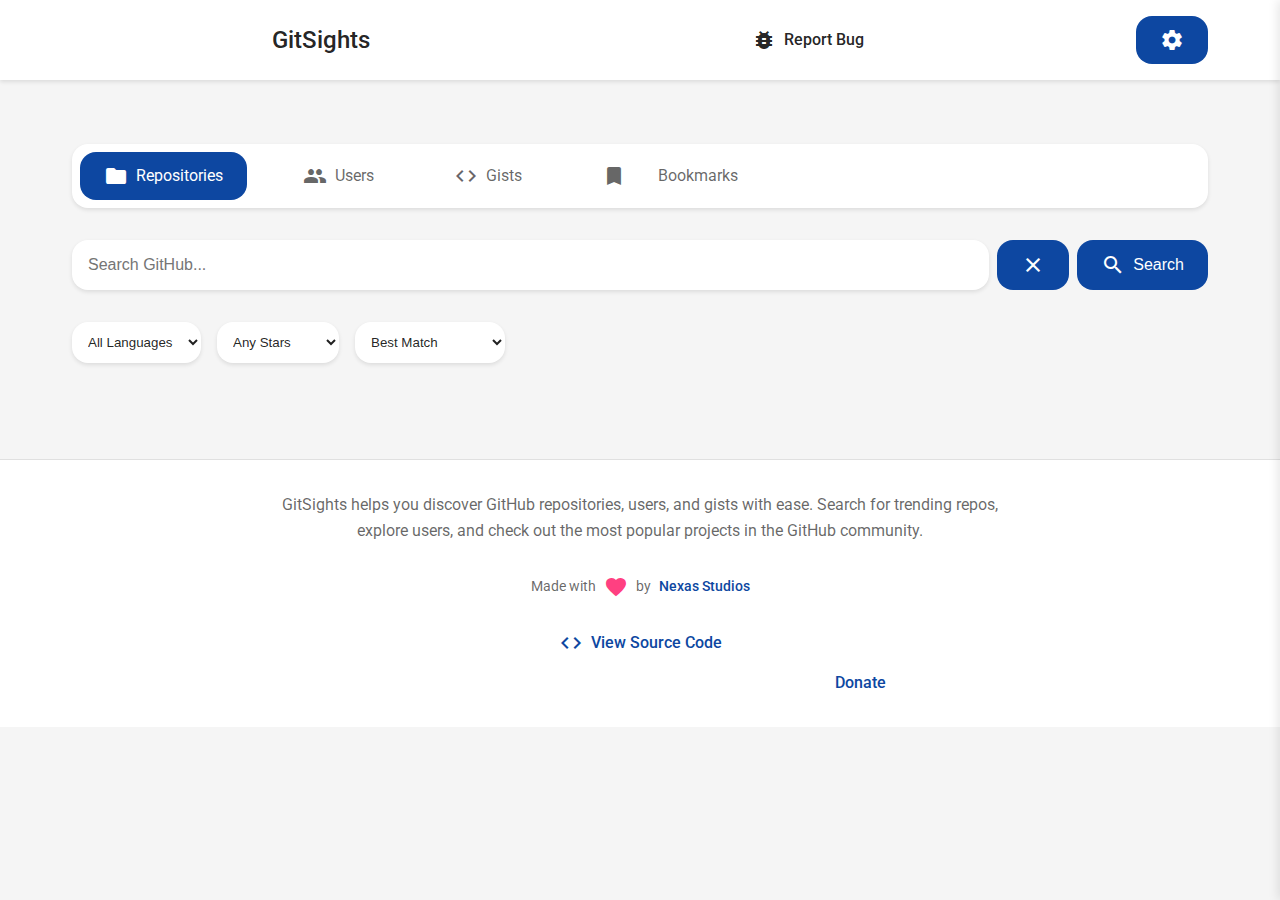
<file: index.html>
<html><head><base href="/">
<title>GitSights - GitHub Explorer</title>
<link rel="preload" href="https://fonts.googleapis.com/css2?family=Roboto:wght@300;400;500;700&display=swap" as="style">
<link rel="preload" href="https://fonts.googleapis.com/icon?family=Material+Icons" as="style">
<meta charset="UTF-8">
<meta name="viewport" content="width=device-width, initial-scale=1.0">
<meta name="description" content="GitSights - Explore GitHub repositories, users and trends with powerful insights and analytics">
<meta name="theme-color" content="#0d47a1">
<link href="https://fonts.googleapis.com/css2?family=Roboto:wght@300;400;500;700&display=swap" rel="stylesheet">
<link href="https://fonts.googleapis.com/icon?family=Material+Icons" rel="stylesheet">
<style>
:root {
  --primary-light: #0d47a1; 
  --primary-dark: #2962ff; 
  --surface-dark: #121212;
  --background-dark: #000000;
  --text-primary-dark: rgba(255, 255, 255, 0.98);
  --text-secondary-dark: rgba(255, 255, 255, 0.90);
}

[data-theme="light"] {
  --primary: #0d47a1;
  --surface: #ffffff;
  --background: #f5f5f5;
  --text-primary: rgba(0, 0, 0, 0.87);
  --text-secondary: rgba(0, 0, 0, 0.60);
  --border: rgba(0, 0, 0, 0.12);
  --shadow: rgba(0, 0, 0, 0.1);
}

[data-theme="dark"] {
  --primary: var(--primary-dark);
  --surface: var(--surface-dark);
  --background: var(--background-dark);
  --text-primary: var(--text-primary-dark);
  --text-secondary: var(--text-secondary-dark);
  --border: var(--border-dark);
  --shadow: var(--shadow-dark);
}

* {
  box-sizing: border-box;
  margin: 0;
  padding: 0;
}

body {
  font-family: 'Roboto', sans-serif;
  color: var(--text-primary);
  background: var(--background);
  line-height: 1.5;
  transition: background-color 0.3s, color 0.3s;
}

.container {
  max-width: 1200px;
  margin: 0 auto;
  padding: 2rem;
}

header {
  background: var(--surface);
  padding: 1rem 0;
  box-shadow: 0 2px 4px var(--shadow);
  position: sticky;
  top: 0;
  z-index: 1000;
}

.logo {
  font-size: 1.5rem;
  font-weight: 500;
  display: flex;
  align-items: center;
  gap: 0.5rem;
  color: var(--text-primary);
}

nav {
  display: flex;
  justify-content: space-between;
  align-items: center;
  max-width: 1200px;
  margin: 0 auto;
  padding: 0 2rem;
}

.nav-actions {
  display: flex;
  align-items: center;
  gap: 1rem;
}

.nav-link {
  color: var(--text-primary);
  text-decoration: none;
  display: flex;
  align-items: center;
  gap: 0.5rem;
  padding: 0.5rem;
  border-radius: 8px;
  transition: background-color 0.2s;
}

.nav-link:hover {
  background: linear-gradient(
    135deg,
    rgba(255, 255, 255, 0.1) 0%,
    rgba(255, 255, 255, 0.05) 100%
  );
  transform: translateY(-1px);
}

.theme-toggle {
  background: none;
  border: none;
  color: var(--text-primary);
  cursor: pointer;
  padding: 8px;
  border-radius: 50%;
  transition: background-color 0.2s;
}

.theme-toggle:hover {
  background: var(--shadow);
}

.tabs {
  display: flex;
  gap: 2rem;
  margin: 2rem 0;
  background: var(--surface);
  padding: 0.5rem;
  border-radius: 16px;
  box-shadow: 0 2px 4px var(--shadow);
}

.tab {
  padding: 0.75rem 1.5rem;
  border-radius: 16px;
  cursor: pointer;
  transition: all 0.2s;
  color: var(--text-secondary);
  display: flex;
  align-items: center;
  gap: 0.5rem;
}

.tab:hover {
  background: linear-gradient(
    135deg,
    rgba(var(--primary-rgb), 0.2) 0%,
    rgba(var(--primary-rgb), 0.1) 100%
  );
  transform: translateY(-2px);
}

.tab.active {
  background: var(--primary);
  color: white;
}

.search-container {
  position: relative;
  display: flex;
  gap: 0.5rem;
  margin-bottom: 2rem;
  animation: fadeIn 0.5s ease-out;
}

input {
  flex: 1;
  padding: 1rem;
  border: none;
  border-radius: 16px;
  background: var(--surface);
  font-size: 1rem;
  color: var(--text-primary);
  box-shadow: 0 2px 4px var(--shadow);
  transition: box-shadow 0.2s;
}

input:focus {
  outline: none;
  box-shadow: 0 4px 8px var(--shadow);
}

button {
  padding: 0.75rem 1.5rem;
  background: var(--primary);
  color: white;
  border: none;
  border-radius: 16px;
  cursor: pointer;
  font-size: 1rem;
  font-weight: 500;
  display: flex;
  align-items: center;
  gap: 0.5rem;
  transition: all 0.2s;
}

button:hover {
  transform: translateY(-1px);
  box-shadow: 0 4px 8px var(--shadow);
  background: var(--primary-dark);
  color: white;
}

.card-actions {
  display: flex;
  gap: 0.5rem;
  margin-left: auto;
  align-items: center;
}

.share-btn,
.bookmark-btn {
  background: none;
  border: none;
  color: var(--text-primary);
  cursor: pointer;
  padding: 8px;
  display: flex;
  align-items: center;
  justify-content: center;
  transition: all 0.3s ease;
}

.share-btn:hover,
.bookmark-btn:hover {
  transform: scale(1.1);
  background: none;
  box-shadow: none;
}

/* Add animations for interactive icons */
.theme-toggle .material-icons,
.bookmark-btn .material-icons,
.clear-search .material-icons {
  transition: transform 0.3s ease;
}

.theme-toggle:hover .material-icons {
  transform: rotate(180deg);
}

.bookmark-btn:hover .material-icons {
  transform: scale(1.2);
}

.clear-search:hover .material-icons {
  transform: rotate(90deg);
}

.tabs {
  display: flex;
  gap: 2rem;
  margin: 2rem 0;
  background: var(--surface);
  padding: 0.5rem;
  border-radius: 16px;
  box-shadow: 0 2px 4px var(--shadow);
}

.results {
  display: grid;
  gap: 1rem;
}

.result-card {
  opacity: 0;
  transform: translateY(20px);
  transition: opacity 0.3s ease, transform 0.3s ease;
  animation: slideIn 0.3s ease-out forwards;
  border-radius: 16px;
  background: linear-gradient(
    135deg,
    rgba(255, 255, 255, 0.1) 0%,
    rgba(255, 255, 255, 0.05) 50%,
    rgba(255, 255, 255, 0.1) 100%
  );
  backdrop-filter: blur(12px);
  border: 1px solid rgba(255, 255, 255, 0.1);
  contain: content;
  will-change: transform;
}

.performance-mode * {
  backface-visibility: hidden;
  -webkit-backface-visibility: hidden;
  transform: translateZ(0);
  -webkit-transform: translateZ(0);
}

.performance-mode .result-card {
  contain: strict;
}

[data-theme="light"] .result-card {
  background: linear-gradient(
    135deg,
    rgba(255, 255, 255, 0.9) 0%,
    rgba(255, 255, 255, 0.8) 100%
  );
  backdrop-filter: blur(10px);
  border: 1px solid rgba(0, 0, 0, 0.1);
}

[data-theme="dark"] .result-card {
  background: linear-gradient(
    135deg,
    rgba(30, 30, 30, 0.9) 0%,
    rgba(20, 20, 20, 0.8) 100%
  );
  backdrop-filter: blur(10px);
  border: 1px solid rgba(255, 255, 255, 0.1);
}

.result-card:hover {
  transform: translateY(-4px);
  box-shadow: 0 8px 24px rgba(0, 0, 0, 0.15);
}

.stats {
  display: flex;
  gap: 1rem;
  margin-top: 1rem;
  color: var(--text-secondary);
}

.loading {
  text-align: center;
  padding: 2rem;
  color: var(--text-secondary);
  display: flex;
  flex-direction: column;
  align-items: center;
  gap: 1rem;
}

.loading-spinner {
  display: inline-block;
  width: 50px;
  height: 50px;
  border: 3px solid var(--primary);
  border-radius: 50%;
  border-top-color: transparent;
  animation: spin 1s linear infinite, pulse 2s ease-in-out infinite;
  margin: 2rem auto;
}

@keyframes spin {
  0% { transform: rotate(0deg); }
  100% { transform: rotate(360deg); }
}

@keyframes pulse {
  0% { opacity: 0.8; transform: scale(1); }
  50% { opacity: 1; transform: scale(1.1); }
}

.filters {
  display: flex;
  gap: 1rem;
  margin-bottom: 1rem;
}

select {
  padding: 0.75rem;
  border: none;
  border-radius: 16px;
  background: var(--surface);
  color: var(--text-primary);
  box-shadow: 0 2px 4px var(--shadow);
}

.user-details {
  margin-top: 1rem;
  padding: 1rem;
  border-radius: 16px;
  background: var(--surface);
  box-shadow: 0 2px 8px rgba(0, 0, 0, 0.1);
  display: none;
}

.user-details.expanded {
  display: block;
}

.expand-btn {
  width: 100%;
  text-align: center;
  padding: 0.5rem;
  margin: 0.5rem 0;
  background: none;
  border: none;
  color: var(--primary);
  cursor: pointer;
  display: flex;
  align-items: center;
  justify-content: center;
  gap: 0.5rem;
  transition: all 0.2s ease;
}

.stat-item {
  display: flex;
  align-items: center;
}

.stat-dot {
  margin: 0 0.5rem;
}

.badge {
  display: inline-block;
  padding: 0.25rem 0.5rem;
  border-radius: 12px;
  background-color: rgba(0, 0, 0, 0.1);
  margin-right: 0.5rem;
}

.admin {
  background-color: rgba(255, 0, 0, 0.1);
}

.hireable {
  background-color: rgba(0, 255, 0, 0.1);
}

.bio {
  margin-top: 0.5rem;
}

.experiment {
  background: linear-gradient(
    135deg,
    rgba(255, 255, 255, 0.1) 0%,
    rgba(255, 255, 255, 0.05) 50%,
    rgba(255, 255, 255, 0.1) 100%
  );
  backdrop-filter: blur(12px);
  border: 1px solid var(--border);
  border-radius: 16px;
  padding: 1rem;
  margin-bottom: 1rem;
  transition: transform 0.2s, box-shadow 0.2s;
}

.experiment:hover {
  transform: translateY(-2px);
  box-shadow: 0 4px 12px var(--shadow);
}

.experiment-info {
  display: flex;
  flex-direction: column;
  gap: 0.5rem;
  margin-bottom: 1rem;
}

.experiment-label {
  display: flex;
  align-items: center;
  flex-wrap: wrap;
  font-weight: 500;
  color: var(--text-primary);
}

.experiment-description {
  color: var(--text-secondary);
  font-size: 0.9rem;
}

/* Switch styling */
.switch {
  position: relative;
  display: inline-block;
  width: 60px;
  height: 34px;
}

.switch input {
  opacity: 0;
  width: 0;
  height: 0;
}

.slider {
  position: absolute;
  cursor: pointer;
  top: 0;
  left: 0;
  right: 0;
  bottom: 0;
  background-color: var(--text-secondary);
  transition: .4s;
  border-radius: 34px;
}

.slider:before {
  position: absolute;
  content: "";
  height: 26px;
  width: 26px;
  left: 4px;
  bottom: 4px;
  background-color: white;
  transition: .4s;
  border-radius: 50%;
}

input:checked + .slider {
  background-color: var(--primary);
}

input:checked + .slider:before {
  transform: translateX(26px);
}

.settings-menu {
  width: 90vw;
  max-width: 450px; 
  overflow-y: auto;
  max-height: 100vh;
  right: -450px; 
  width: min(450px, 90vw); 
}

.experiments-warning {
  background: rgba(255, 193, 7, 0.1);
  border-left: 4px solid #ffc107;
  padding: 1rem;
  margin-bottom: 1.5rem;
  border-radius: 4px;
  font-size: 0.9rem;
  color: var(--text-secondary);
}

.performance-mode .result-card {
  transition: none;
  will-change: transform;
}

.performance-mode .animate-in {
  animation-duration: 0.2s;
}

.highlight {
  background: linear-gradient(120deg, rgba(41, 98, 255, 0.2) 0%, rgba(41, 98, 255, 0.1) 100%);
  padding: 0.1em 0.2em;
  border-radius: 3px;
  font-weight: 500;
}

.performance-mode .highlight {
  transition: none;
}

a {
  color: var(--primary);
  text-decoration: none;
  transition: all 0.2s ease;
  font-weight: 500;
}

a:hover {
  color: #1565c0; 
  text-decoration: underline;
}

.action-link {
  display: inline-flex;
  align-items: center;
  gap: 0.5rem;
  padding: 0.5rem 1rem;
  background: var(--primary);
  color: white;
  border-radius: 16px;
  transition: all 0.3s ease;
  text-decoration: none;
}

.action-link:hover {
  transform: translateY(-2px);
  box-shadow: 0 4px 12px rgba(13, 71, 161, 0.3);
  text-decoration: none;
  background: var(--primary-dark);
  color: white !important;
}

[data-theme="dark"] .action-link {
  color: white !important;
}

[data-theme="dark"] .action-link:hover {
  color: white !important;
}

.footer-description {
  max-width: 800px;
  margin: 0 auto 1.5rem;
  line-height: 1.6;
  color: var(--text-secondary);
  padding: 0 1rem;
}

.footer-logo {
  font-size: 0.9rem;
  color: var(--text-secondary);
  text-decoration: none;
  display: flex;
  align-items: center;
  gap: 0.5rem;
  justify-content: center;
  margin: 2rem auto;
}

.footer-links {
  display: flex;
  justify-content: center;
  gap: 1rem;
  margin-top: 1rem;
}

.footer-links a {
  color: var(--primary);
  text-decoration: none;
  display: flex;
  align-items: center;
  gap: 0.5rem;
}

footer {
  margin-top: 3rem;
  padding: 2rem 1rem;
  background: var(--surface);
  text-align: center;
  border-top: 1px solid var(--border);
  color: var(--text-secondary);
}

.action-btn {
  background: var(--primary);
  color: white;
  padding: 0.5rem 1rem;
  border-radius: 16px;
  display: inline-flex;
  align-items: center;
  gap: 0.5rem;
  margin: 0.5rem;
  transition: all 0.3s ease;
}

.action-btn:hover {
  transform: translateY(-2px);
  box-shadow: 0 4px 12px rgba(33, 150, 243, 0.3);
}

.user-stats {
  display: flex;
  align-items: center;
  gap: 1rem;
  padding: 1rem;
  margin: 1rem 0;
  background: linear-gradient(to right, var(--primary) 0%, #64b5f6 100%);
  border-radius: 12px;
  color: white;
}

.animated-icon {
  display: inline-block;
  vertical-align: middle;
}

.material-icons.spin {
  animation: spin 2s linear infinite;
}

.settings-menu {
  position: fixed;
  top: 0;
  right: -450px; 
  width: min(450px, 90vw); 
  height: 100vh;
  background: var(--surface);
  box-shadow: -2px 0 10px var(--shadow);
  padding: 2rem;
  transition: right 0.3s ease;
  z-index: 2000;
  overflow-y: auto;
  max-height: 100vh;
}

.settings-menu.open {
  right: 0;
}

.settings-overlay {
  position: fixed;
  top: 0;
  left: 0;
  width: 100vw;
  height: 100vh;
  background: rgba(0, 0, 0, 0.5);
  opacity: 0;
  visibility: hidden;
  transition: all 0.3s ease;
  z-index: 1999;
}

.settings-overlay.open {
  opacity: 1;
  visibility: visible;
}

.settings-header {
  display: flex;
  justify-content: space-between;
  align-items: center;
  margin-bottom: 2rem;
}

.close-settings {
  background: none;
  border: none;
  color: var(--text-primary);
  cursor: pointer;
  padding: 8px;
  border-radius: 50%;
  transition: background-color 0.2s;
}

.close-settings:hover {
  background: var(--shadow);
}

/* Notification styles */
.notification {
  position: fixed;
  bottom: 20px;
  left: 50%;
  transform: translateX(-50%);
  padding: 1rem;
  border-radius: 8px;
  color: white;
  z-index: 1000;
  opacity: 0;
  transition: opacity 0.5s ease;
}

.notification.success {
  background-color: green;
}

.notification.error {
  background-color: red;
}

.notification.info {
  background-color: blue;
}

/* Share popup styles */
.share-popup {
  position: fixed;
  bottom: 20px;
  left: 50%;
  transform: translateX(-50%);
  background: var(--surface);
  border: 1px solid var(--border);
  border-radius: 12px;
  padding: 1rem;
  box-shadow: 0 4px 12px var(--shadow);
  z-index: 2000;
  width: min(400px, 90vw);
  display: flex;
  align-items: center;
  gap: 1rem;
}

.share-link {
  flex: 1;
  overflow: hidden;
  text-overflow: ellipsis;
  white-space: nowrap;
}

.share-actions {
  display: flex;
  gap: 0.5rem;
}

.share-action-btn {
  background: none;
  border: none;
  padding: 8px;
  cursor: pointer;
  color: var(--text-primary);
}

.share-action-btn:hover {
  background: none;
  transform: none;
  box-shadow: none;
}

/* Version popup styles */
.version-popup {
  position: fixed;
  top: 50%;
  left: 50%;
  transform: translate(-50%, -50%);
  background: var(--surface);
  border: 1px solid var(--border);
  border-radius: 16px;
  padding: 2rem;
  box-shadow: 0 8px 32px var(--shadow);
  z-index: 3000;
  width: min(600px, 90vw);
  max-height: 90vh;
  overflow-y: auto;
}

.version-popup h2 {
  display: flex;
  align-items: center;
  gap: 0.5rem;
  margin-bottom: 1rem;
}

.version-popup-content {
  margin: 1rem 0;
}

.version-popup-section {
  margin: 1rem 0;
}

.version-popup-section h3 {
  color: var(--primary);
  margin-bottom: 0.5rem;
}

.version-popup-section ul {
  list-style: none;
  padding-left: 1rem;
}

.version-popup-section li {
  margin: 0.5rem 0;
  display: flex;
  align-items: start;
  gap: 0.5rem;
}

.version-popup-actions {
  display: flex;
  gap: 1rem;
  margin-top: 1.5rem;
  justify-content: flex-end;
}

.version-popup-checkbox {
  display: flex;
  align-items: center;
  gap: 0.5rem;
}

/* Add these CSS changes to fix mobile UI */
@media (max-width: 768px) {
  .container {
    padding: 1rem;
  }
  
  .tabs {
    flex-wrap: wrap;
    gap: 0.5rem;
  }
  
  .tab {
    flex: 1 1 calc(50% - 0.5rem);
    min-width: 120px;
    justify-content: center;
  }
  
  .search-container {
    flex-direction: column;
  }
  
  .filters {
    flex-wrap: wrap;
    gap: 0.5rem;
  }
  
  select {
    width: 100%;
  }
  
  .action-buttons {  
    flex-direction: column;
    width: 100%;
  }

  .action-link {
    width: 100%;
    justify-content: center;
  }

  .user-stats {
    flex-direction: column;
    align-items: flex-start;
    gap: 0.5rem;
  }

  .stat-dot {
    display: none;
  }

  .search-container {
    display: flex;
    gap: 0.5rem;
    margin-bottom: 2rem;
  }

  .search-container button {
    padding: 0.75rem;
    min-width: 44px; 
  }

  .search-container button .material-icons {
    margin: 0;
  }

  .search-container button span:not(.material-icons) {
    display: none; 
  }
}

.avatar {
  width: 50px;
  height: 50px;
  border-radius: 50%;
  margin-right: 1rem;
}

.creator-badge {
  background: linear-gradient(135deg, #ff4081 0%, #ff6b6b 100%);
  color: white;
  padding: 4px 8px;
  border-radius: 12px;
  font-size: 0.8rem;
  font-weight: 500;
  margin-left: 8px;
  display: inline-flex;
  align-items: center;
  gap: 4px;
}

.result-header {
  display: flex;
  gap: 1rem;
  align-items: flex-start;
  margin-bottom: 0.5rem;
}

.result-header > div:first-child {
  flex: 1;
  min-width: 0; 
}

.coming-soon-badge {
  background: linear-gradient(135deg, #ff4081 0%, #ff6b6b 100%);
  color: white;
  padding: 2px 8px;
  border-radius: 12px;
  font-size: 0.8rem;
  font-weight: 500;
  margin-left: 8px;
  display: inline-flex;
  align-items: center;
  gap: 4px;
}

.beta-badge {
  background: linear-gradient(135deg, #ff4081 0%, #ff6b6b 100%);
  color: white;
  padding: 2px 8px;
  border-radius: 12px;
  font-size: 0.8rem;
  font-weight: 500;
  margin-left: 8px;
  animation: pulse 2s infinite;
}

.beta-popup {
  position: fixed;
  top: 50%;
  left: 50%;
  transform: translate(-50%, -50%);
  background: rgba(255, 255, 255, 0.9);
  backdrop-filter: blur(10px);
  padding: 2rem;
  border-radius: 16px;
  box-shadow: 0 8px 32px rgba(0, 0, 0, 0.1);
  z-index: 3000;
  max-width: 90vw;
  width: 500px;
  border: 1px solid rgba(255, 255, 255, 0.2);
}

[data-theme="dark"] .beta-popup {
  background: rgba(30, 30, 30, 0.9);
}

.beta-popup h2 {
  margin-bottom: 1rem;
  display: flex;
  align-items: center;
  gap: 0.5rem;
}

.beta-popup p {
  margin-bottom: 1rem;
  line-height: 1.6;
}

.beta-popup .action-buttons {
  display: flex;
  gap: 1rem;
  justify-content: flex-end;
}

/* Update share button styles */
.share-btn {
  background: none;
  border: none;
  color: var(--text-primary);
  cursor: pointer;
  padding: 8px;
  display: flex;
  align-items: center;
  justify-content: center;
  transition: transform 0.2s;
}

.share-btn:hover {
  transform: scale(1.1);
}

/* Add these new animations */
@keyframes slideIn {
  from {
    opacity: 0;
    transform: translateY(20px);
  }
  to {
    opacity: 1;
    transform: translateY(0);
  }
}

@keyframes fadeIn {
  from { opacity: 0; }
  to { opacity: 1; }
}

.result-card p {
  display: -webkit-box;
  -webkit-line-clamp: 2;
  -webkit-box-orient: vertical;
  overflow: hidden;
  text-overflow: ellipsis;
  margin-bottom: 1rem;
}

.action-buttons {
  display: flex;
  gap: 1rem;
  flex-wrap: wrap;
  margin-top: 1rem;
}

.action-link {
  flex: 0 1 auto;
  white-space: nowrap;
  margin: 0;
}

[data-performance="true"] * {
  animation: none !important;
  transition: none !important;
}

[data-performance="true"] .result-card {
  animation: none !important;
}

[data-performance="true"] .material-icons {
  transition: none !important;
}

</style>
</head>
<body>
<header>
  <nav>
    <div class="logo">
      <span class="material-icons">insights</span>
      GitSights
    </div>
    <div class="nav-actions">
      <a href="https://github.com/DaDevMikey/GitHub-Insights/issues" class="nav-link" target="_blank">
        <span class="material-icons">bug_report</span>
        Report Bug
      </a>
      <button class="theme-toggle" onclick="toggleTheme()">
        <span class="material-icons">dark_mode</span>
      </button>
      <button onclick="toggleSettings()">
        <span class="material-icons">settings</span>
      </button>
    </div>
  </nav>
</header>

<div class="container">
  <div class="tabs">
    <div class="tab active" onclick="switchTab('repos')">
      <span class="material-icons">folder</span>
      Repositories
    </div>
    <div class="tab" onclick="switchTab('users')">
      <span class="material-icons">people</span>
      Users
    </div>
    <div class="tab" onclick="switchTab('gists')">
      <span class="material-icons">code</span>
      Gists
    </div>
    <div class="tab" onclick="switchTab('bookmarks')">
      <span class="material-icons">bookmarks</span>
      Bookmarks
    </div>
  </div>

  <div class="search-container">
    <input type="text" id="searchInput" placeholder="Search GitHub...">
    <button class="clear-search" onclick="clearSearch()">
      <span class="material-icons">clear</span>
    </button>
    <button onclick="search()">
      <span class="material-icons">search</span>
      Search
    </button>
  </div>
  
  <div class="filters" id="repoFilters">
    <select id="language">
      <option value="">All Languages</option>
      <option value="javascript">JavaScript</option>
      <option value="python">Python</option>
      <option value="java">Java</option>
      <option value="cpp">C++</option>
      <option value="typescript">TypeScript</option>
      <option value="html">HTML</option>
      <option value="css">CSS</option>
      <option value="php">PHP</option>
      <option value="ruby">Ruby</option>
      <option value="swift">Swift</option>
      <option value="kotlin">Kotlin</option>
      <option value="go">Go</option>
      <option value="rust">Rust</option>
      <option value="c">C</option>
      <option value="csharp">C#</option>
    </select>
    
    <select id="stars">
      <option value="">Any Stars</option>
      <option value="1000">>1000 stars</option>
      <option value="10000">>10000 stars</option>
      <option value="50000">>50000 stars</option>
    </select>

    <select id="sort">
      <option value="best-match">Best Match</option>
      <option value="stars">Most Stars</option>
      <option value="forks">Most Forks</option>
      <option value="updated">Recently Updated</option>
    </select>
  </div>

  <div class="results" id="results">
    <!-- Results will be populated here -->
  </div>
</div>

<div class="settings-overlay" onclick="toggleSettings()"></div>
<div class="settings-menu">
  <div class="settings-header">
    <h2>Settings</h2>
    <button class="close-settings" onclick="toggleSettings()">
      <span class="material-icons">close</span>
    </button>
  </div>
  
  <div class="settings-option">
    <label>Theme</label>
    <select id="themeSelect" onchange="updateTheme()">
      <option value="system">System Default</option>
      <option value="light">Light</option>
      <option value="dark">Dark</option>
    </select>
  </div>

  <div class="settings-option">
    <h3>Experimental Features</h3>
    <div class="experiments-warning">
      <strong>Warning:</strong> These experimental features are in development and may not work as expected or could cause issues. Enable at your own risk.
    </div>
    
    <div class="experiment">
      <div class="experiment-info">
        <div class="experiment-label">
          <span class="material-icons">animation</span>
          <span>Animated Cards</span>
        </div>
        <div class="experiment-description">Enable smooth animations for result cards</div>
      </div>
      <label class="switch">
        <input type="checkbox" id="animatedCards">
        <span class="slider"></span>
      </label>
    </div>

    <div class="experiment">
      <div class="experiment-info">
        <div class="experiment-label">
          <span class="material-icons">highlight</span>
          <span>Keyword Highlighting</span>
        </div>
        <div class="experiment-description">Highlight search terms in results</div>
      </div>
      <label class="switch">
        <input type="checkbox" id="keywordHighlight">
        <span class="slider"></span>
      </label>
    </div>

    <div class="experiment">
      <div class="experiment-info">
        <div class="experiment-label">
          <span class="material-icons">bolt</span>
          <span>Real-time Search</span>
        </div>
        <div class="experiment-description">Search as you type</div>
      </div>
      <label class="switch">
        <input type="checkbox" id="realTimeSearch">
        <span class="slider"></span>
      </label>
    </div>

    <div class="experiment">
      <div class="experiment-info">
        <div class="experiment-label">
          <span class="material-icons">analytics</span>
          <span>Advanced Statistics</span>
        </div>
        <div class="experiment-description">Show detailed repository and user statistics</div>
      </div>
      <label class="switch">
        <input type="checkbox" id="advancedStats">
        <span class="slider"></span>
      </label>
    </div>

    <div class="experiment">
      <div class="experiment-info">
        <div class="experiment-label">
          <span class="material-icons">speed</span>
          <span>Performance Mode</span>
        </div>
        <div class="experiment-description">Optimize rendering for better performance</div>
      </div>
      <label class="switch">
        <input type="checkbox" id="performanceMode">
        <span class="slider"></span>
      </label>
    </div>

    <div class="settings-option">
      <h3>Beta</h3>
      <div class="settings-option">
  <div class="experiment">
    <div class="experiment-info">
      <div class="experiment-label">
        <span class="material-icons">compare</span>
        <span>GitSight Android App</span>
        <span class="coming-soon-badge">Beta</span>
      </div>
      <div class="experiment-description">The official android app port of the GitSights website.</div>
    </div>
    <a href="https://dadevmikey.github.io/GitSights-app/download" class="action-buttons">View on GitHub</a>
  </div>
</div>
    </div>
  </div>
</div>

<footer>
  <p class="footer-description">
    GitSights helps you discover GitHub repositories, users, and gists with ease. Search for trending repos, explore users, and check out the most popular projects in the GitHub community.
  </p>
  <div class="footer-logo">
    Made with <span class="material-icons" style="color: #ff4081;">favorite</span> by 
    <a href="https://nexas-development.vercel.app/" target="_blank">Nexas Studios</a>
  </div>
  <div class="footer-links">
    <a href="https://github.com/DaDevMikey/GitHub-Insights" target="_blank">
      <span class="material-icons">code</span>
      View Source Code
    </a>
  </div>
    <div class="footer-links">
    <a href="https://ko-fi.com/DaManMikey" target="_blank">
      <span class="material-icons">volunteer_activism</span>
      Donate
    </a>
  </div>
</footer>

<div id="notificationContainer"></div>

<script>
function showNotification(message, type = 'info') {
  const notification = document.createElement('div');
  notification.className = `notification ${type}`;
  notification.textContent = message;
  
  document.getElementById('notificationContainer').appendChild(notification);
  
  // Make notification visible
  setTimeout(() => {
    notification.style.opacity = '1';
  }, 100);

  // Remove notification after delay
  setTimeout(() => {
    notification.style.opacity = '0';
    setTimeout(() => {
      notification.remove();
    }, 500);
  }, 3000);
}

function renderResults(items) {
  const results = document.getElementById('results');
  results.innerHTML = items.map(item => {
    const isBookmarked = bookmarks.some(b => b.id === item.id);
    const bookmarkIcon = isBookmarked ? 'bookmark' : 'bookmark_border';
    
    if (currentTab === 'users') {
      return `
        <div class="result-card">
          <div class="result-header">
            <div>
              <a href="${item.html_url}" target="_blank" rel="noopener">
                <img src="${item.avatar_url}" alt="${item.login}" class="avatar">
              </a>
              <a href="${item.html_url}" target="_blank" rel="noopener">
                ${item.login}
              </a>
              ${item.login === 'DaDevMikey' ? '<span class="creator-badge"><span class="material-icons">verified</span>Creator</span>' : ''}
            </div>
            <div class="card-actions">
              <button class="share-btn" onclick="shareItem(${JSON.stringify(item).replace(/"/g, '&quot;')})">
                <span class="material-icons">share</span>
              </button>
              <button class="bookmark-btn" onclick="toggleBookmark(${JSON.stringify(item).replace(/"/g, '&quot;')})">
                <span class="material-icons">${bookmarkIcon}</span>
              </button>
            </div>
          </div>
          <button class="expand-btn" onclick="expandUserDetails('${item.login}')">
            <span class="material-icons">expand_more</span>
            View Details
          </button>
          <div class="user-details"></div>
        </div>
      `;
    } else {
      // Repository or Gist display
      return `
        <div class="result-card">
          <div class="result-header">
            <div>
              <h3>
                <a href="${item.html_url}" target="_blank" rel="noopener">
                  ${item.full_name || item.name}
                </a>
              </h3>
              <p>${item.description || 'No description available'}</p>
            </div>
            <div class="card-actions">
              <button class="share-btn" onclick="shareItem(${JSON.stringify(item).replace(/"/g, '&quot;')})">
                <span class="material-icons">share</span>
              </button>
              <button class="bookmark-btn" onclick="toggleBookmark(${JSON.stringify(item).replace(/"/g, '&quot;')})">
                <span class="material-icons">${bookmarkIcon}</span>
              </button>
            </div>
          </div>
          <div class="stats">
            <span><span class="material-icons">star</span>${item.stargazers_count || 0}</span>
            <span class="stat-dot">•</span>
            <span><span class="material-icons">fork_right</span>${item.forks_count || 0}</span>
            <span class="stat-dot">•</span>
            <span><span class="material-icons">visibility</span>${item.watchers_count || 0}</span>
            ${item.language ? `
              <span class="stat-dot">•</span>
              <span><span class="material-icons">code</span>${item.language}</span>
            ` : ''}
          </div>
        </div>
      `;
    }
  }).join('');
}

let currentTab = 'repos';
let loading = false;
let bookmarks = JSON.parse(localStorage.getItem('bookmarks') || '[]');

document.getElementById('searchInput').addEventListener('keypress', (e) => {
  if (e.key === 'Enter') {
    search();
  }
});

function switchTab(tab) {
  currentTab = tab;
  
  // Update active tab styling
  document.querySelectorAll('.tab').forEach(t => {
    if (t.textContent.toLowerCase().includes(tab)) {
      t.classList.add('active');
    } else {
      t.classList.remove('active');
    }
  });

  // Show/hide relevant filters
  const filters = document.getElementById('repoFilters');
  filters.style.display = tab === 'repos' ? 'flex' : 'none';

  // Clear results
  const results = document.getElementById('results');
  results.innerHTML = '';

  // If bookmarks tab, show bookmarks immediately
  if (tab === 'bookmarks') {
    showBookmarks();
  } else {
    // If there's a search term, perform search with new tab
    const searchInput = document.getElementById('searchInput');
    if (searchInput.value.trim()) {
      search();
    }
  }
}

function highlightKeywords(query) {
  if (!document.getElementById('keywordHighlight').checked) return;
  
  const results = document.getElementById('results');
  const words = query.toLowerCase().split(/\s+/);
  
  // Get all text nodes in the results
  const walk = document.createTreeWalker(
    results,
    NodeFilter.SHOW_TEXT,
    null,
    false
  );

  const nodesToHighlight = [];
  let node;
  while (node = walk.nextNode()) {
    // Skip if parent is already a highlight or is a code element
    if (node.parentNode.classList?.contains('highlight') || 
        node.parentNode.tagName === 'CODE') {
      continue;
    }

    const text = node.textContent.toLowerCase();
    let shouldHighlight = false;
    
    // Check if any search word matches exactly
    for (const word of words) {
      if (text.includes(word)) {
        shouldHighlight = true;
        break;
      }
    }

    if (shouldHighlight) {
      nodesToHighlight.push(node);
    }
  }

  // Replace text with highlighted version
  for (const node of nodesToHighlight) {
    const span = document.createElement('span');
    span.className = 'highlight';
    span.textContent = node.textContent;
    node.parentNode.replaceChild(span, node);
  }
}

// Add showBookmarks function that uses renderResults instead of showResults
function showBookmarks() {
  const results = document.getElementById('results');
  if (bookmarks.length === 0) {
    results.innerHTML = '<div class="loading">No bookmarks yet</div>';
    return;
  }
  renderResults(bookmarks);
  // Highlight keywords if there's an active search
  const searchTerm = document.getElementById('searchInput').value.trim();
  if (searchTerm) {
    highlightKeywords(searchTerm);
  }
}

// Add toggleBookmark function
function toggleBookmark(item) {
  const index = bookmarks.findIndex(b => b.id === item.id);
  if (index === -1) {
    bookmarks.push(item);
    showNotification('Added to bookmarks', 'success');
  } else {
    bookmarks.splice(index, 1);
    showNotification('Removed from bookmarks', 'info');
  }
  localStorage.setItem('bookmarks', JSON.stringify(bookmarks));
  
  // Re-render current view
  if (currentTab === 'bookmarks') {
    showBookmarks();
  } else {
    // Re-render search results
    search();
  }
}

// Add shareItem function
function shareItem(item) {
  const shareUrl = item.html_url;
  const sharePopup = document.createElement('div');
  sharePopup.className = 'share-popup';
  sharePopup.innerHTML = `
    <span class="share-link">${shareUrl}</span>
    <div class="share-actions">
      <button class="share-action-btn" onclick="copyToClipboard('${shareUrl}')">
        <span class="material-icons">content_copy</span>
      </button>
      <button class="share-action-btn" onclick="this.closest('.share-popup').remove()">
        <span class="material-icons">close</span>
      </button>
    </div>
  `;
  document.body.appendChild(sharePopup);
  
  setTimeout(() => {
    sharePopup.style.opacity = '1';
  }, 100);
}

// Add copyToClipboard function
function copyToClipboard(text) {
  navigator.clipboard.writeText(text).then(() => {
    showNotification('Link copied to clipboard', 'success');
  }).catch(err => {
    showNotification('Failed to copy link', 'error');
    console.error('Failed to copy:', err);
  });
}

async function search() {
  if (loading) return;
  
  const query = document.getElementById('searchInput').value.trim();
  if (!query) {
    showNotification('Please enter a search term', 'error');
    return;
  }
  
  if (currentTab === 'bookmarks') {
    showBookmarks();
    return;
  }
  
  loading = true;
  const results = document.getElementById('results');
  results.innerHTML = '<div class="loading"><div class="loading-spinner"></div><p>Searching...</p></div>';
  
  try {
    let endpoint;
    const language = document.getElementById('language').value;
    const stars = document.getElementById('stars').value;
    const sort = document.getElementById('sort').value;
    
    let queryParams = `${query}`;
    if (language) queryParams += `+language:${language}`;
    if (stars) queryParams += `+stars:>=${stars}`;
    
    switch(currentTab) {
      case 'repos':
        endpoint = `https://api.github.com/search/repositories?q=${encodeURIComponent(queryParams)}`;
        break;
      case 'users':
        endpoint = `https://api.github.com/search/users?q=${encodeURIComponent(query)}`;
        break;
      case 'gists':
        endpoint = `https://api.github.com/search/repositories?q=${encodeURIComponent(query)}+fork:true+language:text`;
        break;
    }

    const response = await fetch(endpoint);
    if (!response.ok) {
      throw new Error(`GitHub API error: ${response.statusText || 'Failed to fetch'}`);
    }
    
    const data = await response.json();
    const items = data.items || [];
    
    if (items.length > 0) {
      renderResults(items);
      highlightKeywords(query); // Highlight keywords after rendering results
    } else {
      results.innerHTML = '<div class="loading">No results found</div>';
    }
    
  } catch (error) {
    console.error('Search error:', error);
    showNotification(error.message || 'Search failed. Please try again.', 'error');
    results.innerHTML = `<div class="loading">Error: ${error.message || 'Search failed'}</div>`;
  } finally {
    loading = false;
  }
}

function clearSearch() {
  const input = document.getElementById('searchInput');
  input.value = '';
  input.focus();
  document.getElementById('results').innerHTML = '';
  document.querySelector('.clear-search').classList.remove('visible');
}

async function expandUserDetails(username) {
  try {
    const userCard = document.querySelector(`.result-card a[href*="/${username}"]`).closest('.result-card');
    const detailsSection = userCard.querySelector('.user-details');
    const expandBtn = userCard.querySelector('.expand-btn');
    
    if (!detailsSection.classList.contains('expanded')) {
      detailsSection.innerHTML = '<div class="loading"><div class="loading-spinner"></div><p>Loading profile...</p></div>';
      detailsSection.classList.add('expanded');
      expandBtn.querySelector('.material-icons').textContent = 'expand_less';

      const [userDetails, repos] = await Promise.all([
        fetch(`https://api.github.com/users/${username}`).then(r => r.json()),
        fetch(`https://api.github.com/users/${username}/repos?sort=stars&per_page=5`).then(r => r.json())
      ]);

      detailsSection.innerHTML = `
        <div class="user-profile-details">
          <div class="user-stats">
            <div class="stat-item">
              <span class="material-icons">people</span>
              ${userDetails.followers} followers
            </div>
            <span class="stat-dot">•</span>
            <div class="stat-item">
              <span class="material-icons">person_add</span>
              ${userDetails.following} following
            </div>
            <span class="stat-dot">•</span>
            <div class="stat-item">
              <span class="material-icons">visibility</span>
              ${userDetails.public_gists} gists
            </div>
          </div>
          
          <div class="user-badges">
            ${userDetails.site_admin ? '<span class="badge admin">Admin</span>' : ''}
            ${userDetails.hireable ? '<span class="badge hireable">Open to Work</span>' : ''}
            ${userDetails.bio ? `<div class="bio">${userDetails.bio}</div>` : ''}
          </div>
          
          <h3>Top Repositories</h3>
          <div class="user-repos">
            ${repos.map(repo => `
              <div class="repo-item">
                <h4><a href="${repo.html_url}" target="_blank" rel="noopener">${repo.name}</a></h4>
                <p>${repo.description || 'No description available'}</p>
                <div class="stats">
                  <span><span class="material-icons">star</span>${repo.stargazers_count}</span>
                  <span class="stat-dot">•</span>
                  <span><span class="material-icons">fork_right</span>${repo.forks_count}</span>
                  <span class="stat-dot">•</span>
                  <span><span class="material-icons">visibility</span>${repo.watchers_count}</span>
                </div>
              </div>
            `).join('')}
          </div>
        </div>
      `;
    } else {
      detailsSection.classList.remove('expanded');
      expandBtn.querySelector('.material-icons').textContent = 'expand_more';
    }
  } catch (error) {
    console.error('Error expanding user details:', error);
    showNotification('Error loading user details', 'error');
  }
}

function toggleTheme() {
  const currentTheme = document.documentElement.getAttribute('data-theme') || 'light';
  const newTheme = currentTheme === 'light' ? 'dark' : 'light';
  document.documentElement.setAttribute('data-theme', newTheme);
  localStorage.setItem('theme', newTheme);
}

function initTheme() {
  const savedTheme = localStorage.getItem('theme');
  const prefersDark = window.matchMedia('(prefers-color-scheme: dark)').matches;
  const theme = savedTheme || (prefersDark ? 'dark' : 'light');
  document.documentElement.setAttribute('data-theme', theme);
}

function toggleSettings() {
  const settingsMenu = document.querySelector('.settings-menu');
  const overlay = document.querySelector('.settings-overlay');
  
  if (settingsMenu.classList.contains('open')) {
    settingsMenu.classList.remove('open');
    overlay.classList.remove('open');
  } else {
    settingsMenu.classList.add('open');
    overlay.classList.add('open'); 
  }
}

document.addEventListener('DOMContentLoaded', () => {
  initTheme();
});
</script>
</body></html>
</file>
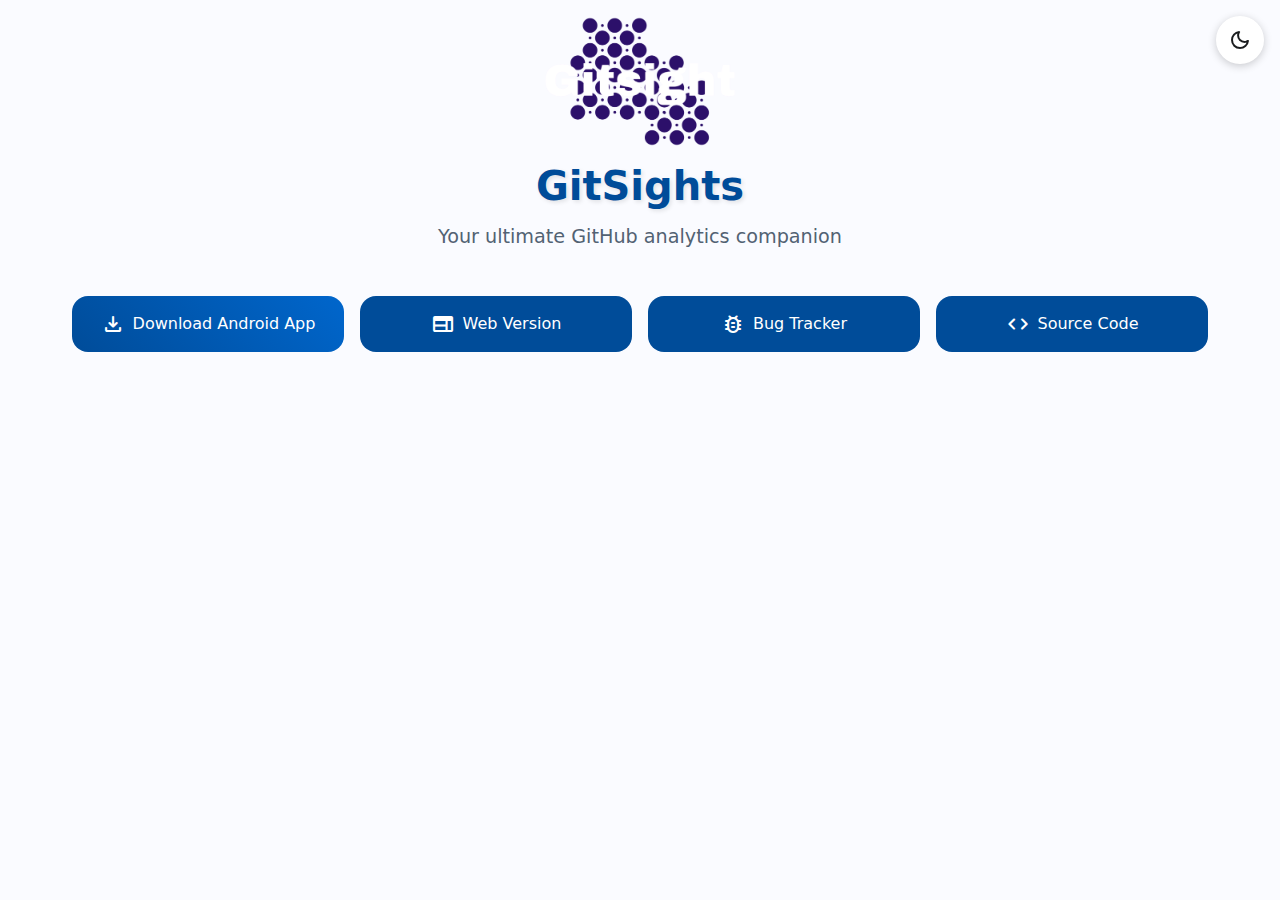
<file: download.html>
<html><head><base href="/">
    <meta charset="UTF-8">
    <meta name="viewport" content="width=device-width, initial-scale=1.0">
    <title>GitSights - GitHub Analytics App</title>
    <link rel="stylesheet" href="https://fonts.googleapis.com/css2?family=Material+Symbols+Rounded:opsz,wght,FILL,GRAD@20..48,100..700,0..1,-50..200">
    <style>
        :root {
            --md-sys-color-primary: #004c99;
            --md-sys-color-secondary: #526273;
            --md-sys-color-surface: #FFFFFF;
            --md-sys-color-background: #FAFBFF;
            --md-sys-color-on-surface: #1A1C1E;
            --transition-standard: 0.2s cubic-bezier(0.4, 0, 0.2, 1);
        }

        [data-theme="dark"] {
            --md-sys-color-primary: #78b6ff;
            --md-sys-color-secondary: #B8C8DA;
            --md-sys-color-surface: #1A1C1E;
            --md-sys-color-background: #1A1C1E;
            --md-sys-color-on-surface: #E2E2E5;
        }

        * {
            margin: 0;
            padding: 0;
            box-sizing: border-box;
            font-family: 'Roboto', system-ui, -apple-system, BlinkMacSystemFont, 'Segoe UI', sans-serif;
        }

        body {
            background-color: var(--md-sys-color-background);
            color: var(--md-sys-color-on-surface);
            min-height: 100vh;
            transition: background-color var(--transition-standard);
        }

        .container {
            max-width: 1200px;
            margin: 0 auto;
            padding: 1rem;
        }

        .header {
            text-align: center;
            margin-bottom: 2rem;
        }

        .logo {
            width: 200px;
            height: auto;
            margin-bottom: 1rem;
            transition: transform 0.3s ease;
        }

        .logo:hover {
            transform: rotate(5deg) scale(1.05);
        }

        .title {
            font-size: clamp(2rem, 5vw, 2.5rem);
            margin-bottom: 1rem;
            color: var(--md-sys-color-primary);
            text-shadow: 2px 2px 4px rgba(0,0,0,0.1);
        }

        .subtitle {
            font-size: clamp(1rem, 3vw, 1.2rem);
            color: var(--md-sys-color-secondary);
            margin-bottom: 2rem;
        }

        .buttons {
            display: grid;
            grid-template-columns: repeat(auto-fit, minmax(250px, 1fr));
            gap: 1rem;
            justify-content: center;
            padding: 1rem;
        }

        .button {
            display: flex;
            align-items: center;
            justify-content: center;
            gap: 0.5rem;
            padding: 1rem;
            border-radius: 1rem;
            border: none;
            background-color: var(--md-sys-color-primary);
            color: var(--md-sys-color-surface);
            font-size: 1rem;
            font-weight: 500;
            cursor: pointer;
            text-decoration: none;
            transition: all var(--transition-standard);
        }

        .button:hover {
            transform: translateY(-3px) scale(1.02);
            box-shadow: 0 6px 12px rgba(0,0,0,0.2);
        }

        .button:active {
            transform: translateY(1px);
        }

        .button .material-symbols-rounded {
            font-size: 1.5rem;
        }

        .theme-toggle {
            position: fixed;
            top: 1rem;
            right: 1rem;
            padding: 0.75rem;
            border-radius: 50%;
            border: none;
            background: var(--md-sys-color-surface);
            color: var(--md-sys-color-on-surface);
            cursor: pointer;
            box-shadow: 0 2px 8px rgba(0,0,0,0.2);
            transition: all var(--transition-standard);
        }

        .theme-toggle:hover {
            transform: rotate(180deg);
        }

        @keyframes pulse {
            0% { transform: scale(1); }
            50% { transform: scale(1.05); }
            100% { transform: scale(1); }
        }

        .download-button {
            animation: pulse 2s infinite;
            background: linear-gradient(45deg, var(--md-sys-color-primary), #0066cc);
        }

        @media (max-width: 600px) {
            .container {
                padding: 0.5rem;
            }
            
            .buttons {
                grid-template-columns: 1fr;
            }
        }
    </style>
</head>
<body>
    <button class="theme-toggle" onclick="toggleTheme()">
        <span class="material-symbols-rounded">dark_mode</span>
    </button>

    <div class="container">
        <div class="header">
            <img src="/gitsight-high-resolution-logo-transparent.png" alt="GitSights Logo" class="logo">
            <h1 class="title">GitSights</h1>
            <p class="subtitle">Your ultimate GitHub analytics companion</p>
        </div>

        <div class="buttons">
            <a href="https://github.com/DaDevMikey/GitSights-app/releases" class="button download-button">
                <span class="material-symbols-rounded">download</span>
                Download Android App
            </a>
            <a href="https://githubinsights.vercel.app/" class="button">
                <span class="material-symbols-rounded">web</span>
                Web Version
            </a>
            <a href="https://github.com/DaDevMikey/GitSights-app/issues" class="button">
                <span class="material-symbols-rounded">bug_report</span>
                Bug Tracker
            </a>
            <a href="https://github.com/DaDevMikey/GitSights-app" class="button">
                <span class="material-symbols-rounded">code</span>
                Source Code
            </a>
        </div>
    </div>

    <script>
        function toggleTheme() {
            const body = document.body;
            const isDark = body.getAttribute('data-theme') === 'dark';
            body.setAttribute('data-theme', isDark ? 'light' : 'dark');
            
            const themeToggle = document.querySelector('.theme-toggle .material-symbols-rounded');
            themeToggle.textContent = isDark ? 'dark_mode' : 'light_mode';
        }

        if (window.matchMedia && window.matchMedia('(prefers-color-scheme: dark)').matches) {
            document.body.setAttribute('data-theme', 'dark');
            document.querySelector('.theme-toggle .material-symbols-rounded').textContent = 'light_mode';
        }
    </script>
</body></html>
</file>
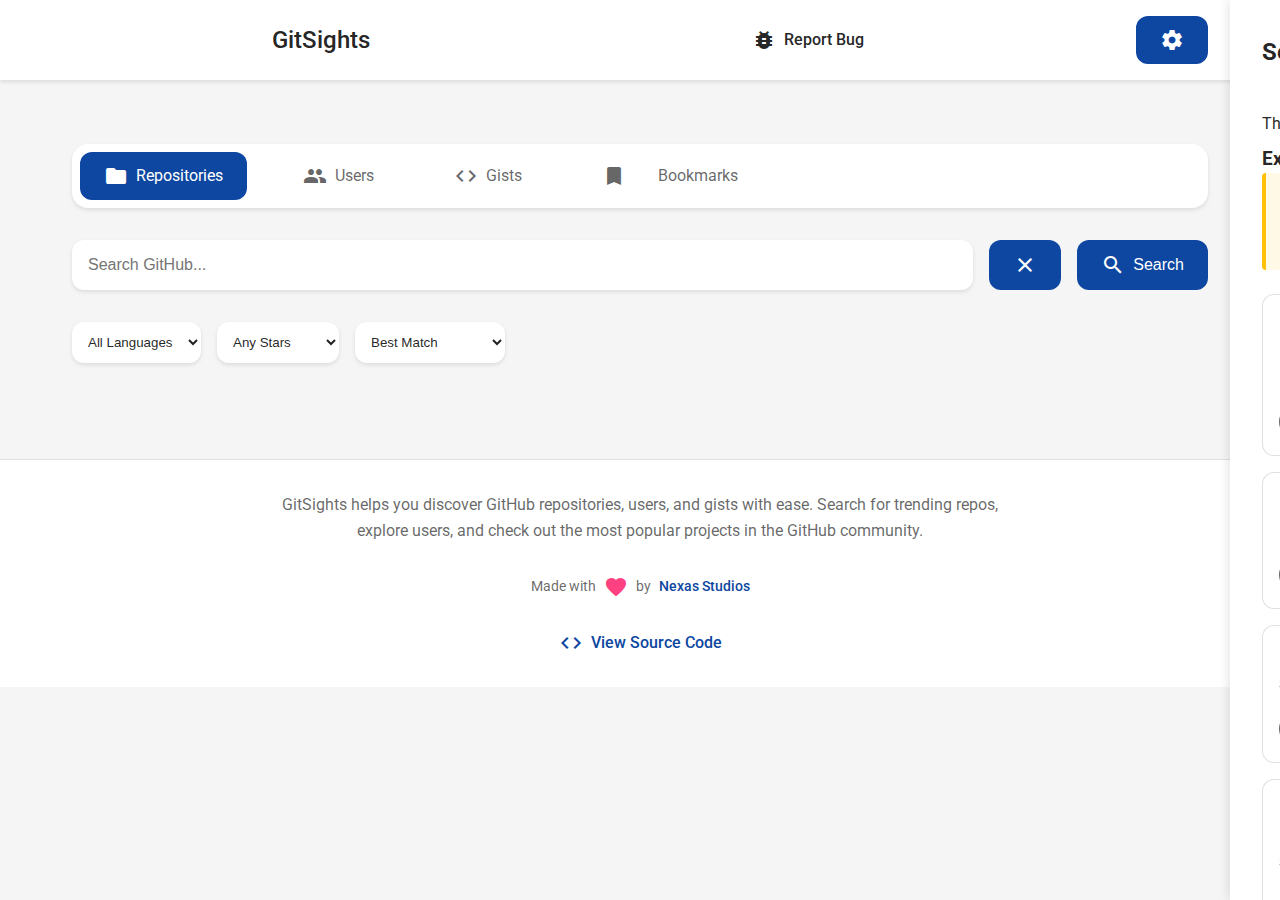
<file: NU08sLr34lAWdKZNy.html>
<html><head><base href="/">
<title>GitSights - GitHub Explorer</title>
<link rel="preload" href="https://fonts.googleapis.com/css2?family=Roboto:wght@300;400;500;700&display=swap" as="style">
<link rel="preload" href="https://fonts.googleapis.com/icon?family=Material+Icons" as="style">
<meta charset="UTF-8">
<meta name="viewport" content="width=device-width, initial-scale=1.0">
<meta name="description" content="GitSights - Explore GitHub repositories, users and trends with powerful insights and analytics">
<meta name="theme-color" content="#0d47a1">
<link href="https://fonts.googleapis.com/css2?family=Roboto:wght@300;400;500;700&display=swap" rel="stylesheet">
<link href="https://fonts.googleapis.com/icon?family=Material+Icons" rel="stylesheet">
<style>
:root {
  /* Light theme */
  --primary-light: #0d47a1; /* Darker blue for better contrast */
  
  /* Dark theme - making accent colors darker */
  --primary-dark: #2962ff; /* Darker bright blue for better contrast */
  --surface-dark: #121212;
  --background-dark: #000000;
  --text-primary-dark: rgba(255, 255, 255, 0.98);
  --text-secondary-dark: rgba(255, 255, 255, 0.90);
}

[data-theme="light"] {
  --primary: #0d47a1;
  --surface: #ffffff;
  --background: #f5f5f5;
  --text-primary: rgba(0, 0, 0, 0.87);
  --text-secondary: rgba(0, 0, 0, 0.60);
  --border: rgba(0, 0, 0, 0.12);
  --shadow: rgba(0, 0, 0, 0.1);
}

[data-theme="dark"] {
  --primary: var(--primary-dark);
  --surface: var(--surface-dark);
  --background: var(--background-dark);
  --text-primary: var(--text-primary-dark);
  --text-secondary: var(--text-secondary-dark);
  --border: var(--border-dark);
  --shadow: var(--shadow-dark);
}

* {
  box-sizing: border-box;
  margin: 0;
  padding: 0;
}

body {
  font-family: 'Roboto', sans-serif;
  color: var(--text-primary);
  background: var(--background);
  line-height: 1.5;
  transition: background-color 0.3s, color 0.3s;
}

.container {
  max-width: 1200px;
  margin: 0 auto;
  padding: 2rem;
}

header {
  background: var(--surface);
  padding: 1rem 0;
  box-shadow: 0 2px 4px var(--shadow);
  position: sticky;
  top: 0;
  z-index: 1000;
}

.logo {
  font-size: 1.5rem;
  font-weight: 500;
  display: flex;
  align-items: center;
  gap: 0.5rem;
  color: var(--text-primary);
}

nav {
  display: flex;
  justify-content: space-between;
  align-items: center;
  max-width: 1200px;
  margin: 0 auto;
  padding: 0 2rem;
}

.nav-actions {
  display: flex;
  align-items: center;
  gap: 1rem;
}

.nav-link {
  color: var(--text-primary);
  text-decoration: none;
  display: flex;
  align-items: center;
  gap: 0.5rem;
  padding: 0.5rem;
  border-radius: 8px;
  transition: background-color 0.2s;
}

.nav-link:hover {
  background: linear-gradient(
    135deg,
    rgba(255, 255, 255, 0.1) 0%,
    rgba(255, 255, 255, 0.05) 100%
  );
  transform: translateY(-1px);
}

.theme-toggle {
  background: none;
  border: none;
  color: var(--text-primary);
  cursor: pointer;
  padding: 8px;
  border-radius: 50%;
  transition: background-color 0.2s;
}

.theme-toggle:hover {
  background: var(--shadow);
}

.tabs {
  display: flex;
  gap: 2rem;
  margin: 2rem 0;
  background: var(--surface);
  padding: 0.5rem;
  border-radius: 16px;
  box-shadow: 0 2px 4px var(--shadow);
}

.tab {
  padding: 0.75rem 1.5rem;
  border-radius: 12px;
  cursor: pointer;
  transition: all 0.2s;
  color: var(--text-secondary);
  display: flex;
  align-items: center;
  gap: 0.5rem;
}

.tab:hover {
  background: linear-gradient(
    135deg,
    rgba(var(--primary-rgb), 0.2) 0%,
    rgba(var(--primary-rgb), 0.1) 100%
  );
}

.tab.active {
  background: var(--primary);
  color: white;
}

.search-container {
  position: relative;
  display: flex;
  gap: 1rem;
  margin-bottom: 2rem;
}

input {
  flex: 1;
  padding: 1rem;
  border: none;
  border-radius: 12px;
  background: var(--surface);
  font-size: 1rem;
  color: var(--text-primary);
  box-shadow: 0 2px 4px var(--shadow);
  transition: box-shadow 0.2s;
}

input:focus {
  outline: none;
  box-shadow: 0 4px 8px var(--shadow);
}

button {
  padding: 0.75rem 1.5rem;
  background: var(--primary);
  color: white;
  border: none;
  border-radius: 12px;
  cursor: pointer;
  font-size: 1rem;
  font-weight: 500;
  display: flex;
  align-items: center;
  gap: 0.5rem;
  transition: transform 0.2s, box-shadow 0.2s;
}

button:hover {
  transform: translateY(-1px);
  box-shadow: 0 4px 8px var(--shadow);
}

.results {
  display: grid;
  gap: 1rem;
}

.result-card {
  opacity: 0;
  transform: translateY(20px);
  transition: opacity 0.3s ease, transform 0.3s ease;
  background: linear-gradient(
    135deg,
    rgba(255, 255, 255, 0.1) 0%,
    rgba(255, 255, 255, 0.05) 50%,
    rgba(255, 255, 255, 0.1) 100%
  );
  backdrop-filter: blur(12px);
  border: 1px solid rgba(255, 255, 255, 0.1);
}

.result-card.animate-in {
  opacity: 1;
  transform: translateY(0);
}

[data-theme="light"] .result-card {
  background: linear-gradient(
    135deg,
    rgba(255, 255, 255, 0.9) 0%,
    rgba(255, 255, 255, 0.8) 100%
  );
  backdrop-filter: blur(10px);
  border: 1px solid rgba(0, 0, 0, 0.1);
}

[data-theme="dark"] .result-card {
  background: linear-gradient(
    135deg,
    rgba(30, 30, 30, 0.9) 0%,
    rgba(20, 20, 20, 0.8) 100%
  );
  backdrop-filter: blur(10px);
  border: 1px solid rgba(255, 255, 255, 0.1);
}

.stats {
  display: flex;
  gap: 1rem;
  margin-top: 1rem;
  color: var(--text-secondary);
}

.loading {
  text-align: center;
  padding: 2rem;
  color: var(--text-secondary);
}

.loading-spinner {
  display: inline-block;
  width: 50px;
  height: 50px;
  border: 3px solid var(--primary);
  border-radius: 50%;
  border-top-color: transparent;
  animation: spin 1s linear infinite;
  margin: 2rem auto;
}

.filters {
  display: flex;
  gap: 1rem;
  margin-bottom: 1rem;
}

select {
  padding: 0.75rem;
  border: none;
  border-radius: 12px;
  background: var(--surface);
  color: var(--text-primary);
  box-shadow: 0 2px 4px var(--shadow);
}

.user-details {
  margin-top: 1rem;
  padding: 1rem;
  border-radius: 12px;
  background: var(--surface);
  box-shadow: 0 2px 8px rgba(0, 0, 0, 0.1);
  display: none;
}

.user-details.expanded {
  display: block;
}

.expand-btn {
  width: 100%;
  text-align: center;
  padding: 0.5rem;
  margin-top: 1rem;
  background: none;
  border: none;
  color: var(--primary);
  cursor: pointer;
}

.stat-item {
  display: flex;
  align-items: center;
}

.stat-dot {
  margin: 0 0.5rem;
}

.badge {
  display: inline-block;
  padding: 0.25rem 0.5rem;
  border-radius: 12px;
  background-color: rgba(0, 0, 0, 0.1);
  margin-right: 0.5rem;
}

.admin {
  background-color: rgba(255, 0, 0, 0.1);
}

.hireable {
  background-color: rgba(0, 255, 0, 0.1);
}

.bio {
  margin-top: 0.5rem;
}

.experiment {
  background: linear-gradient(
    135deg,
    rgba(255, 255, 255, 0.1) 0%,
    rgba(255, 255, 255, 0.05) 50%,
    rgba(255, 255, 255, 0.1) 100%
  );
  backdrop-filter: blur(12px);
  border: 1px solid var(--border);
  border-radius: 12px;
  padding: 1rem;
  margin-bottom: 1rem;
  transition: transform 0.2s, box-shadow 0.2s;
}

.experiment:hover {
  transform: translateY(-2px);
  box-shadow: 0 4px 12px var(--shadow);
}

.experiment-info {
  display: flex;
  flex-direction: column;
  gap: 0.5rem;
  margin-bottom: 1rem;
}

.experiment-label {
  display: flex;
  align-items: center;
  gap: 0.5rem;
  font-weight: 500;
  color: var(--text-primary);
}

.experiment-description {
  color: var(--text-secondary);
  font-size: 0.9rem;
}

/* Switch styling */
.switch {
  position: relative;
  display: inline-block;
  width: 60px;
  height: 34px;
}

.switch input {
  opacity: 0;
  width: 0;
  height: 0;
}

.slider {
  position: absolute;
  cursor: pointer;
  top: 0;
  left: 0;
  right: 0;
  bottom: 0;
  background-color: var(--text-secondary);
  transition: .4s;
  border-radius: 34px;
}

.slider:before {
  position: absolute;
  content: "";
  height: 26px;
  width: 26px;
  left: 4px;
  bottom: 4px;
  background-color: white;
  transition: .4s;
  border-radius: 50%;
}

input:checked + .slider {
  background-color: var(--primary);
}

input:checked + .slider:before {
  transform: translateX(26px);
}

.settings-menu {
  width: 90vw;
  max-width: 450px; /* Increased width */
  overflow-y: auto;
  max-height: 100vh;
}

.experiments-warning {
  background: rgba(255, 193, 7, 0.1);
  border-left: 4px solid #ffc107;
  padding: 1rem;
  margin-bottom: 1.5rem;
  border-radius: 4px;
  font-size: 0.9rem;
  color: var(--text-secondary);
}

.performance-mode .result-card {
  transition: none;
  will-change: transform;
}

.performance-mode .animate-in {
  animation-duration: 0.2s;
}

.highlight {
  background: linear-gradient(120deg, rgba(41, 98, 255, 0.2) 0%, rgba(41, 98, 255, 0.1) 100%);
  padding: 0.1em 0.2em;
  border-radius: 3px;
  font-weight: 500;
}

.performance-mode .highlight {
  transition: none;
}

a {
  color: var(--primary);
  text-decoration: none;
  transition: all 0.2s ease;
  font-weight: 500;
}

a:hover {
  color: #1565c0; /* Darker shade for hover */
  text-decoration: underline;
}

.action-link {
  display: inline-flex;
  align-items: center;
  gap: 0.5rem;
  padding: 0.5rem 1rem;
  background: var(--primary);
  color: white;
  border-radius: 8px;
  transition: all 0.3s ease;
  text-decoration: none;
  font-weight: 500;
}

.action-link:hover {
  transform: translateY(-2px);
  box-shadow: 0 4px 12px rgba(13, 71, 161, 0.3);
  text-decoration: none;
  background: #1565c0;
}

.action-buttons {
  display: flex;
  gap: 1rem;
  margin-top: 1rem;
  flex-wrap: wrap;
}

.footer-description {
  max-width: 800px;
  margin: 0 auto 1.5rem;
  line-height: 1.6;
  color: var(--text-secondary);
  padding: 0 1rem;
}

.footer-logo {
  font-size: 0.9rem;
  color: var(--text-secondary);
  text-decoration: none;
  display: flex;
  align-items: center;
  gap: 0.5rem;
  justify-content: center;
  margin: 2rem auto;
}

.footer-links {
  display: flex;
  justify-content: center;
  gap: 1rem;
  margin-top: 1rem;
}

.footer-links a {
  color: var(--primary);
  text-decoration: none;
  display: flex;
  align-items: center;
  gap: 0.5rem;
}

footer {
  margin-top: 3rem;
  padding: 2rem 1rem;
  background: var(--surface);
  text-align: center;
  border-top: 1px solid var(--border);
  color: var(--text-secondary);
}

.action-btn {
  background: var(--primary);
  color: white;
  padding: 0.5rem 1rem;
  border-radius: 8px;
  display: inline-flex;
  align-items: center;
  gap: 0.5rem;
  margin: 0.5rem;
  transition: all 0.3s ease;
}

.action-btn:hover {
  transform: translateY(-2px);
  box-shadow: 0 4px 12px rgba(33, 150, 243, 0.3);
}

.user-stats {
  display: flex;
  align-items: center;
  gap: 1rem;
  padding: 1rem;
  margin: 1rem 0;
  background: linear-gradient(to right, var(--primary) 0%, #64b5f6 100%);
  border-radius: 12px;
  color: white;
}

.animated-icon {
  animation: pulse 2s infinite;
}

.material-icons.spin {
  animation: spin 2s linear infinite;
}

.settings-menu {
  position: fixed;
  top: 0;
  right: -400px;
  width: 90vw; /* Change from fixed 400px */
  max-width: 450px;
  height: 100vh;
  background: var(--surface);
  box-shadow: -2px 0 10px var(--shadow);
  padding: 2rem;
  transition: right 0.3s ease;
  z-index: 2000;
  overflow-y: auto;
  max-height: 100vh;
}

.settings-menu.open {
  right: 0;
}

.settings-overlay {
  position: fixed;
  top: 0;
  left: 0;
  width: 100vw;
  height: 100vh;
  background: rgba(0, 0, 0, 0.5);
  opacity: 0;
  visibility: hidden;
  transition: all 0.3s ease;
  z-index: 1999;
}

.settings-overlay.open {
  opacity: 1;
  visibility: visible;
}

.settings-header {
  display: flex;
  justify-content: space-between;
  align-items: center;
  margin-bottom: 2rem;
}

.close-settings {
  background: none;
  border: none;
  color: var(--text-primary);
  cursor: pointer;
  padding: 8px;
  border-radius: 50%;
  transition: background-color 0.2s;
}

.close-settings:hover {
  background: var(--shadow);
}

/* Notification styles */
.notification {
  position: fixed;
  bottom: 20px;
  left: 50%;
  transform: translateX(-50%);
  padding: 1rem;
  border-radius: 8px;
  color: white;
  z-index: 1000;
  opacity: 0;
  transition: opacity 0.5s ease;
}

.notification.success {
  background-color: green;
}

.notification.error {
  background-color: red;
}

.notification.info {
  background-color: blue;
}

/* Add these CSS changes to fix mobile UI */
@media (max-width: 768px) {
  .container {
    padding: 1rem;
  }
  
  .tabs {
    flex-wrap: wrap;
    gap: 0.5rem;
  }
  
  .tab {
    flex: 1 1 calc(50% - 0.5rem);
    min-width: 120px;
    justify-content: center;
  }
  
  .search-container {
    flex-direction: column;
  }
  
  .filters {
    flex-wrap: wrap;
    gap: 0.5rem;
  }
  
  select {
    width: 100%;
  }
  
  .action-buttons {  
    flex-direction: column;
    width: 100%;
  }

  .action-link {
    width: 100%;
    justify-content: center;
  }

  .user-stats {
    flex-direction: column;
    align-items: flex-start;
    gap: 0.5rem;
  }

  .stat-dot {
    display: none;
  }
}

.avatar {
  width: 50px;
  height: 50px;
  border-radius: 50%;
  margin-right: 1rem;
}

.creator-badge {
  background: linear-gradient(135deg, #ff4081 0%, #ff6b6b 100%);
  color: white;
  padding: 4px 8px;
  border-radius: 12px;
  font-size: 0.8rem;
  font-weight: 500;
  margin-left: 8px;
  display: inline-flex;
  align-items: center;
  gap: 4px;
}

.result-header {
  display: flex;
  align-items: center;
  gap: 1rem;
  margin-bottom: 1rem;
}

.result-header > div {
  flex: 1;
}
</style>
</head>
<body>
<header>
  <nav>
    <div class="logo">
      <span class="material-icons">insights</span>
      GitSights
    </div>
    <div class="nav-actions">
      <a href="https://github.com/155601-Mikey/GBW-GitBoard-Web-/issues" class="nav-link" target="_blank">
        <span class="material-icons">bug_report</span>
        Report Bug
      </a>
      <button class="theme-toggle" onclick="toggleTheme()">
        <span class="material-icons">dark_mode</span>
      </button>
      <button onclick="toggleSettings()">
        <span class="material-icons">settings</span>
      </button>
    </div>
  </nav>
</header>

<div class="container">
  <div class="tabs">
    <div class="tab active" onclick="switchTab('repos')">
      <span class="material-icons animated-icon">folder</span>
      Repositories
    </div>
    <div class="tab" onclick="switchTab('users')">
      <span class="material-icons animated-icon">people</span>
      Users
    </div>
    <div class="tab" onclick="switchTab('gists')">
      <span class="material-icons animated-icon">code</span>
      Gists
    </div>
    <div class="tab" onclick="switchTab('bookmarks')">
      <span class="material-icons animated-icon">bookmarks</span>
      Bookmarks
    </div>
  </div>

  <div class="search-container">
    <input type="text" id="searchInput" placeholder="Search GitHub...">
    <button class="clear-search" onclick="clearSearch()">
      <span class="material-icons">clear</span>
    </button>
    <button onclick="search()">
      <span class="material-icons">search</span>
      Search
    </button>
  </div>
  
  <div class="filters" id="repoFilters">
    <select id="language">
      <option value="">All Languages</option>
      <option value="javascript">JavaScript</option>
      <option value="python">Python</option>
      <option value="java">Java</option>
      <option value="cpp">C++</option>
    </select>
    
    <select id="stars">
      <option value="">Any Stars</option>
      <option value="1000">>1000 stars</option>
      <option value="10000">>10000 stars</option>
      <option value="50000">>50000 stars</option>
    </select>

    <select id="sort">
      <option value="best-match">Best Match</option>
      <option value="stars">Most Stars</option>
      <option value="forks">Most Forks</option>
      <option value="updated">Recently Updated</option>
    </select>
  </div>

  <div class="results" id="results">
    <!-- Results will be populated here -->
  </div>
</div>

<div class="settings-overlay" onclick="toggleSettings()"></div>
<div class="settings-menu">
  <div class="settings-header">
    <h2>Settings</h2>
    <button class="close-settings" onclick="toggleSettings()">
      <span class="material-icons">close</span>
    </button>
  </div>
  
  <div class="settings-option">
    <label>Theme</label>
    <select id="themeSelect" onchange="updateTheme()">
      <option value="system">System Default</option>
      <option value="light">Light</option>
      <option value="dark">Dark</option>
    </select>
  </div>

  <div class="settings-option">
    <h3>Experimental Features</h3>
    <div class="experiments-warning">
      <strong>Warning:</strong> These experimental features are in development and may not work as expected or could cause issues. Enable at your own risk.
    </div>
    
    <div class="experiment">
      <div class="experiment-info">
        <div class="experiment-label">
          <span class="material-icons">auto_awesome</span>
          <span>Animated Cards</span>
        </div>
        <div class="experiment-description">Enable smooth animations for result cards</div>
      </div>
      <label class="switch">
        <input type="checkbox" id="animatedCards">
        <span class="slider"></span>
      </label>
    </div>

    <div class="experiment">
      <div class="experiment-info">
        <div class="experiment-label">
          <span class="material-icons">highlight</span>
          <span>Keyword Highlighting</span>
        </div>
        <div class="experiment-description">Highlight search terms in results</div>
      </div>
      <label class="switch">
        <input type="checkbox" id="keywordHighlight">
        <span class="slider"></span>
      </label>
    </div>

    <div class="experiment">
      <div class="experiment-info">
        <div class="experiment-label">
          <span class="material-icons">bolt</span>
          <span>Real-time Search</span>
        </div>
        <div class="experiment-description">Search as you type</div>
      </div>
      <label class="switch">
        <input type="checkbox" id="realTimeSearch">
        <span class="slider"></span>
      </label>
    </div>

    <div class="experiment">
      <div class="experiment-info">
        <div class="experiment-label">
          <span class="material-icons">analytics</span>
          <span>Advanced Statistics</span>
        </div>
        <div class="experiment-description">Show detailed repository and user statistics</div>
      </div>
      <label class="switch">
        <input type="checkbox" id="advancedStats">
        <span class="slider"></span>
      </label>
    </div>

    <div class="experiment">
      <div class="experiment-info">
        <div class="experiment-label">
          <span class="material-icons">speed</span>
          <span>Performance Mode</span>
        </div>
        <div class="experiment-description">Optimize rendering for better performance</div>
      </div>
      <label class="switch">
        <input type="checkbox" id="performanceMode">
        <span class="slider"></span>
      </label>
    </div>
  </div>
</div>

<footer>
  <p class="footer-description">
    GitSights helps you discover GitHub repositories, users, and gists with ease. Search for trending repos, explore users, and check out the most popular projects in the GitHub community.
  </p>
  <div class="footer-logo">
    Made with <span class="material-icons" style="color: #ff4081;">favorite</span> by 
    <a href="https://155601-mikey.github.io/155601-mikey/" target="_blank">Nexas Studios</a>
  </div>
  <div class="footer-links">
    <a href="https://github.com/155601-Mikey/GBW-GitBoard-Web-" target="_blank">
      <span class="material-icons">code</span>
      View Source Code
    </a>
  </div>
</footer>

<div id="notificationContainer"></div>

<script>
let currentTab = 'repos';
let loading = false;
let bookmarks = JSON.parse(localStorage.getItem('bookmarks') || '[]');

function showNotification(message, type = 'info') {
  const notification = document.createElement('div');
  notification.className = `notification ${type}`;
  notification.innerHTML = `
    <span class="material-icons">${type === 'error' ? 'error' : type === 'success' ? 'check_circle' : 'info'}</span>
    ${message}
  `;
  document.getElementById('notificationContainer').appendChild(notification);
  
  // Show the notification
  setTimeout(() => {
    notification.style.opacity = '1';
  }, 10);
  
  // Automatically dismiss after 3 seconds
  setTimeout(() => {
    notification.style.opacity = '0';
    setTimeout(() => {
      notification.remove();
    }, 500); // Wait for fade out to finish before removing
  }, 3000);
}

function toggleTheme() {
  const body = document.body;
  const currentTheme = body.getAttribute('data-theme');
  const newTheme = currentTheme === 'dark' ? 'light' : 'dark';
  body.setAttribute('data-theme', newTheme);
  localStorage.setItem('theme', newTheme);
  
  const themeIcon = document.querySelector('.theme-toggle .material-icons');
  themeIcon.textContent = newTheme === 'dark' ? 'light_mode' : 'dark_mode';
  
  // Force reflow to ensure styles are applied
  document.body.offsetHeight;
}

function toggleSettings() {
  document.querySelector('.settings-menu').classList.toggle('open');
  document.querySelector('.settings-overlay').classList.toggle('open');
}

function updateTheme() {
  const select = document.getElementById('themeSelect');
  const theme = select.value;

  if (theme === 'system') {
    const systemTheme = window.matchMedia('(prefers-color-scheme: dark)').matches ? 'dark' : 'light';
    document.body.setAttribute('data-theme', systemTheme);
  } else {
    document.body.setAttribute('data-theme', theme);
  }
  
  localStorage.setItem('theme-preference', theme);
}

function switchTab(tab) {
  currentTab = tab;
  document.querySelectorAll('.tab').forEach(t => t.classList.remove('active'));
  
  const tabElement = document.querySelector(`.tab:nth-child(${
    tab === 'repos' ? 1 : 
    tab === 'users' ? 2 : 
    tab === 'gists' ? 3 : 4
  })`);
  
  tabElement.classList.add('active');
  
  document.getElementById('repoFilters').style.display = tab === 'repos' ? 'flex' : 'none';
  
  const resultsDiv = document.getElementById('results');
  resultsDiv.style.opacity = '0';
  
  setTimeout(() => {
    resultsDiv.innerHTML = '';
    resultsDiv.classList.add('tab-content');
    resultsDiv.style.opacity = '1';
    
    const input = document.getElementById('searchInput');
    input.placeholder = `Search GitHub ${
      tab === 'repos' ? 'repositories' : 
      tab === 'users' ? 'users' : 
      tab === 'gists' ? 'gists' : 'bookmarks'
    }...`;
    
    if (tab === 'bookmarks') {
      showBookmarks();
    }
  }, 300);
}

function clearSearch() {
  const input = document.getElementById('searchInput');
  input.value = '';
  input.focus();
  document.querySelector('.clear-search').classList.remove('visible');
}

function toggleBookmark(item) {
  const index = bookmarks.findIndex(b => b.id === item.id);
  if (index === -1) {
    bookmarks.push(item);
  } else {
    bookmarks.splice(index, 1);
  }
  localStorage.setItem('bookmarks', JSON.stringify(bookmarks));
  renderResults(currentTab === 'bookmarks' ? bookmarks : [item]);
}

function showBookmarks() {
  const results = document.getElementById('results');
  const searchQuery = document.getElementById('searchInput').value.toLowerCase();
  
  let filteredBookmarks = bookmarks;
  if (searchQuery) {
    filteredBookmarks = bookmarks.filter(item => {
      const searchableText = [
        item.full_name,
        item.description,
        item.language,
        item.login,
        item.bio
      ].filter(Boolean).join(' ').toLowerCase();
      
      return searchQuery.split(' ').every(term => 
        searchableText.includes(term.toLowerCase())
      );
    });
  }
  
  if (filteredBookmarks.length === 0) {
    results.innerHTML = '<div class="loading">No bookmarks found</div>';
    return;
  }
  
  renderResults(filteredBookmarks);
  
  // Apply highlighting if enabled
  if (document.getElementById('keywordHighlight')?.checked) {
    highlightKeywords(searchQuery);
  }
}

async function expandUserDetails(username) {
  const userCard = document.querySelector(`[data-username="${username}"]`);
  const detailsSection = userCard.querySelector('.user-details');
  
  if (!detailsSection.classList.contains('expanded')) {
    try {
      detailsSection.innerHTML = '<div class="loading"><div class="loading-spinner"></div><p>Loading profile...</p></div>';
      detailsSection.classList.add('expanded');

      const [userDetails, repos] = await Promise.all([
        fetch(`https://api.github.com/users/${username}`).then(r => r.json()),
        fetch(`https://api.github.com/users/${username}/repos?sort=stars&per_page=5`).then(r => r.json())
      ]);

      detailsSection.innerHTML = `
        <div class="user-profile-details">
          <div class="user-stats">
            <div class="stat-item">
              <span class="material-icons">people</span>
              ${userDetails.followers} followers
            </div>
            <span class="stat-dot">•</span>
            <div class="stat-item">
              <span class="material-icons">person_add</span>
              ${userDetails.following} following
            </div>
            <span class="stat-dot">•</span>
            <div class="stat-item">
              <span class="material-icons">code</span>
              ${userDetails.public_repos} repositories
            </div>
          </div>
          
          <div class="user-badges">
            ${userDetails.site_admin ? '<span class="badge admin">Admin</span>' : ''}
            ${userDetails.hireable ? '<span class="badge hireable">Open to Work</span>' : ''}
            ${userDetails.bio ? `<div class="bio">${userDetails.bio}</div>` : ''}
          </div>

          <h3>Top Repositories</h3>
          <div class="user-repos">
            ${repos.map(repo => `
              <div class="result-card animate-in">
                <h4><a href="${repo.html_url}" target="_blank" rel="noopener">${repo.name}</a></h4>
                <p>${repo.description || 'No description available'}</p>
                <div class="stats">
                  <span><span class="material-icons">star</span>${repo.stargazers_count}</span>
                  <span class="stat-dot">•</span>
                  <span><span class="material-icons">fork_right</span>${repo.forks_count}</span>
                  ${repo.language ? `
                    <span class="stat-dot">•</span>
                    <span><span class="material-icons">code</span>${repo.language}</span>
                  ` : ''}
                </div>
                <div class="action-buttons">
                  <a href="${repo.html_url}" target="_blank" rel="noopener" class="action-link">
                    <span class="material-icons">code</span>View Source
                  </a>
                  ${repo.homepage ? `
                    <a href="${repo.homepage}" target="_blank" rel="noopener" class="action-link">
                      <span class="material-icons">link</span>Visit Website
                    </a>
                  ` : ''}
                </div>
              </div>
            `).join('')}
          </div>
        </div>
      `;
    } catch (error) {
      console.error('Error loading user details:', error);
      detailsSection.innerHTML = '<div class="error">Error loading user details. Please try again.</div>';
    }
  } else {
    detailsSection.classList.remove('expanded');
  }
}

async function search() {
  if (loading) return;
  
  const query = document.getElementById('searchInput').value.trim();
  if (!query) {
    showNotification('Please enter a search term', 'error');
    return;
  }
  
  loading = true;
  const results = document.getElementById('results');
  results.innerHTML = '<div class="loading"><div class="loading-spinner"></div><p>Searching...</p></div>';
  
  try {
    let endpoint = '';
    const language = document.getElementById('language').value;
    const stars = document.getElementById('stars').value;
    const sort = document.getElementById('sort').value;
    
    let queryParams = `${query}`;
    if (language) queryParams += `+language:${language}`;
    if (stars) queryParams += `+stars:>=${stars}`;
    
    // Prioritize official content for specific searches
    const isGitSightsSearch = query.toLowerCase().includes('gitsights') || 
                             query.toLowerCase().includes('github insights');
    
    if (isGitSightsSearch && currentTab === 'repos') {
      queryParams = `repo:155601-Mikey/GBW-GitBoard-Web- ${queryParams}`;
    }
    
    switch(currentTab) {
      case 'repos':
        endpoint = `https://api.github.com/search/repositories?q=${encodeURIComponent(queryParams)}`;
        if (sort !== 'best-match') {
          endpoint += `&sort=${sort}&order=desc`;
        }
        break;
      case 'users':
        endpoint = `https://api.github.com/search/users?q=${encodeURIComponent(query)}`;
        break;
      case 'gists':
        endpoint = `https://api.github.com/gists/public`;
        break;
    }

    console.log('Fetching:', endpoint); // Debug log
    
    const response = await fetch(endpoint);
    const data = await response.json();
    
    console.log('Response:', data); // Debug log
    
    if (!response.ok) {
      throw new Error(`GitHub API error: ${response.statusText}`);
    }
    
    if (data.items && data.items.length > 0) {
      results.innerHTML = '';
      
      // Sort creators to top for user searches
      if (currentTab === 'users') {
        data.items.sort((a, b) => {
          const aIsCreator = ['155601-Mikey', 'DevMikey123'].includes(a.login);
          const bIsCreator = ['155601-Mikey', 'DevMikey123'].includes(b.login);
          return bIsCreator - aIsCreator;
        });
      }
      
      renderResults(data.items);
    } else {
      results.innerHTML = '<div class="loading">No results found</div>';
    }
    
  } catch (error) {
    console.error('Search error:', error);
    showNotification(`Error: ${error.message}`, 'error');
    results.innerHTML = '<div class="loading">Search failed. Please try again.</div>';
  } finally {
    loading = false;
  }
}

// Add touch event handling for mobile
document.addEventListener('DOMContentLoaded', () => {
  const settingsMenu = document.querySelector('.settings-menu');
  let touchStartX = 0;
  
  settingsMenu.addEventListener('touchstart', (e) => {
    touchStartX = e.touches[0].clientX;
  });
  
  settingsMenu.addEventListener('touchmove', (e) => {
    const touchEndX = e.touches[0].clientX;
    const diff = touchStartX - touchEndX;
    
    if (diff > 50) { // Swipe left
      toggleSettings();
    }
  });
  
  // Prevent zoom on double tap for mobile
  let lastTap = 0;
  document.addEventListener('touchend', (e) => {
    const now = Date.now();
    const DOUBLE_TAP_DELAY = 300;
    
    if (now - lastTap < DOUBLE_TAP_DELAY) {
      e.preventDefault();
    }
    
    lastTap = now;
  }, false);
});

// Add performance optimizations
const observer = new IntersectionObserver((entries) => {
  entries.forEach(entry => {
    if (entry.isIntersecting) {
      entry.target.classList.add('animate-in');
      observer.unobserve(entry.target); // Stop observing once animated
    }
  });
}, {
  threshold: 0.1,
  rootMargin: '50px'
});

// Optimize rendering
function renderResults(items) {
  const results = document.getElementById('results');
  
  if (!items || items.length === 0) {
    results.innerHTML = '<div class="loading">No results found</div>';
    return;
  }

  const fragment = document.createDocumentFragment();
  
  items.forEach(item => {
    const card = document.createElement('div');
    card.className = 'result-card animate-in';
    
    if (currentTab === 'repos' || (currentTab === 'bookmarks' && item.full_name)) {
      // Repository card
      card.innerHTML = `
        <div class="result-header">
          <h3>
            <a href="${item.html_url}" target="_blank" rel="noopener">${item.full_name}</a>
          </h3>
          <button class="bookmark-btn" onclick="toggleBookmark(${JSON.stringify(item).replace(/"/g, '&quot;')})">
            <span class="material-icons">${bookmarks.some(b => b.id === item.id) ? 'bookmark' : 'bookmark_border'}</span>
          </button>
        </div>
        <p>${item.description || 'No description available'}</p>
        <div class="stats">
          <span><span class="material-icons">star</span>${item.stargazers_count || 0}</span>
          <span class="stat-dot">•</span>
          <span><span class="material-icons">fork_right</span>${item.forks_count || 0}</span>
          <span class="stat-dot">•</span>
          <span><span class="material-icons">remove_red_eye</span>${item.watchers_count || 0}</span>
          ${item.language ? `
            <span class="stat-dot">•</span>
            <span><span class="material-icons">code</span>${item.language}</span>
          ` : ''}
        </div>
        <div class="action-buttons" style="margin-top: 1rem;">
          <a href="${item.html_url}" target="_blank" rel="noopener" class="action-link">
            <span class="material-icons">code</span>View Source
          </a>
          ${item.homepage ? `
            <a href="${item.homepage}" target="_blank" rel="noopener" class="action-link">
              <span class="material-icons">link</span>Visit Website
            </a>
          ` : ''}
        </div>
      `;
    } else if (currentTab === 'users' || (currentTab === 'bookmarks' && item.login)) {
      // Check if user is a creator
      const isCreator = ['155601-Mikey', 'DevMikey123'].includes(item.login);
      
      card.setAttribute('data-username', item.login);
      card.innerHTML = `
        <div class="result-header">
          <img src="${item.avatar_url}" alt="${item.login}" class="avatar">
          <div>
            <h3>
              <a href="${item.html_url}" target="_blank" rel="noopener">
                ${item.login}
              </a>
              ${isCreator ? `
                <span class="creator-badge">
                  <span class="material-icons">verified</span>
                  GitSights Creator
                </span>
              ` : ''}
            </h3>
            <button onclick="expandUserDetails('${item.login}')" class="action-link">
              <span class="material-icons">expand_more</span>
              View Profile
            </button>
          </div>
          <button class="bookmark-btn" onclick="toggleBookmark(${JSON.stringify(item).replace(/"/g, '&quot;')})">
            <span class="material-icons">${bookmarks.some(b => b.id === item.id) ? 'bookmark' : 'bookmark_border'}</span>
          </button>
        </div>
        <div class="user-details"></div>
      `;
    } else if (currentTab === 'gists') {
      // Gist card
      card.innerHTML = `
        <div class="result-header">
          <h3>
            <a href="${item.html_url}" target="_blank" rel="noopener">${item.description || 'Untitled Gist'}</a>
          </h3>
          <button class="bookmark-btn" onclick="toggleBookmark(${JSON.stringify(item).replace(/"/g, '&quot;')})">
            <span class="material-icons">${bookmarks.some(b => b.id === item.id) ? 'bookmark' : 'bookmark_border'}</span>
          </button>
        </div>
        <div class="stats">
          <span><span class="material-icons">code</span>${item.language || 'Plain text'}</span>
          <span class="stat-dot">•</span>
          <span><span class="material-icons">history</span>${new Date(item.updated_at).toLocaleDateString()}</span>
        </div>
        <div class="action-buttons">
          <a href="${item.html_url}" target="_blank" rel="noopener" class="action-link">
            <span class="material-icons">code</span>View Gist
          </a>
        </div>
      `;
    }
    
    observer.observe(card);
    fragment.appendChild(card);
  });
  
  results.innerHTML = '';
  results.appendChild(fragment);
}

// Add requestAnimationFrame for smooth animations
function animateElements() {
  requestAnimationFrame(() => {
    document.querySelectorAll('.animate-in').forEach(el => {
      el.style.opacity = '1';
      el.style.transform = 'translateY(0)';
    });
  });
}

// Remove from the experiments list
function initializeExperiments() {
  // Define available experiments
  const experiments = [
    'animatedCards',
    'keywordHighlight', 
    'realTimeSearch',
    'advancedStats',
    'performanceMode'
  ];

  // Only try to initialize experiments that have corresponding DOM elements
  experiments.forEach(feature => {
    const element = document.getElementById(feature);
    if (element) {
      const enabled = localStorage.getItem(`experiment-${feature}`) === 'true';
      element.checked = enabled;
      if (enabled) toggleExperiment(feature);
    }
  });
}

// Initialize
document.getElementById('repoFilters').style.display = 'flex';
// Set initial theme
const savedTheme = localStorage.getItem('theme') || 'light';
document.body.setAttribute('data-theme', savedTheme);
const themeIcon = document.querySelector('.theme-toggle .material-icons');
themeIcon.textContent = savedTheme === 'dark' ? 'light_mode' : 'dark_mode';

// Initialize theme system
function initializeTheme() {
  const savedPreference = localStorage.getItem('theme-preference') || 'system';
  document.getElementById('themeSelect').value = savedPreference;
  updateTheme();
  
  // Listen for system theme changes
  window.matchMedia('(prefers-color-scheme: dark)').addEventListener('change', updateTheme);
}

// Call initializations
document.addEventListener('DOMContentLoaded', () => {
  initializeTheme();
  
  // Small delay to ensure DOM is fully loaded
  setTimeout(() => {
    initializeExperiments();
  }, 100);
});

// Add this function to fix the "toggleExperiment is not defined" error
function toggleExperiment(feature) {
  const enabled = document.getElementById(feature).checked;
  localStorage.setItem(`experiment-${feature}`, enabled);
  
  switch(feature) {
    case 'animatedCards':
      document.body.classList.toggle('animated-cards', enabled);
      break;
      
    case 'keywordHighlight':
      // Apply keyword highlighting to existing results
      if (enabled) {
        const searchQuery = document.getElementById('searchInput').value.trim();
        if (searchQuery) {
          highlightKeywords(searchQuery);
        }
      } else {
        // Remove highlights
        document.querySelectorAll('.highlight').forEach(el => {
          el.outerHTML = el.textContent;
        });
      }
      break;
      
    case 'realTimeSearch':
      if (enabled) {
        document.getElementById('searchInput').addEventListener('input', debounce(search, 500));
      } else {
        document.getElementById('searchInput').removeEventListener('input', debounce(search, 500));
      }
      break;
      
    case 'advancedStats':
      // Toggle advanced statistics visibility
      document.querySelectorAll('.advanced-stat').forEach(el => {
        el.style.display = enabled ? 'flex' : 'none';
      });
      break;
      
    case 'performanceMode':
      document.body.classList.toggle('performance-mode', enabled);
      break;
  }
}

// Helper function for debouncing real-time search
function debounce(func, wait) {
  let timeout;
  return function executedFunction(...args) {
    const later = () => {
      clearTimeout(timeout);
      func(...args);
    };
    clearTimeout(timeout);
    timeout = setTimeout(later, wait);
  };
}

// Helper function for keyword highlighting
function highlightKeywords(query) {
  if (!query) return;
  
  const words = query.toLowerCase().split(' ').filter(word => word.length > 2);
  const results = document.querySelectorAll('.result-card');
  
  results.forEach(card => {
    const textNodes = getAllTextNodes(card);
    textNodes.forEach(node => {
      let text = node.textContent;
      if (node.parentNode.tagName === 'A' || node.parentNode.tagName === 'BUTTON') return;
      
      words.forEach(word => {
        const regex = new RegExp(`(${word})`, 'gi');
        text = text.replace(regex, '<span class="highlight">$1</span>');
      });
      
      if (text !== node.textContent) {
        const span = document.createElement('span');
        span.innerHTML = text;
        node.parentNode.replaceChild(span, node);
      }
    });
  });
}

// Helper function to get all text nodes
function getAllTextNodes(element) {
  const nodes = [];
  const walk = document.createTreeWalker(
    element,
    NodeFilter.SHOW_TEXT,
    null,
    false
  );
  
  let node;
  while (node = walk.nextNode()) {
    if (node.parentNode.tagName !== 'SCRIPT' && 
        node.parentNode.tagName !== 'STYLE' &&
        node.textContent.trim()) {
      nodes.push(node);
    }
  }
  
  return nodes;
}
</script>
</body></html>
</file>
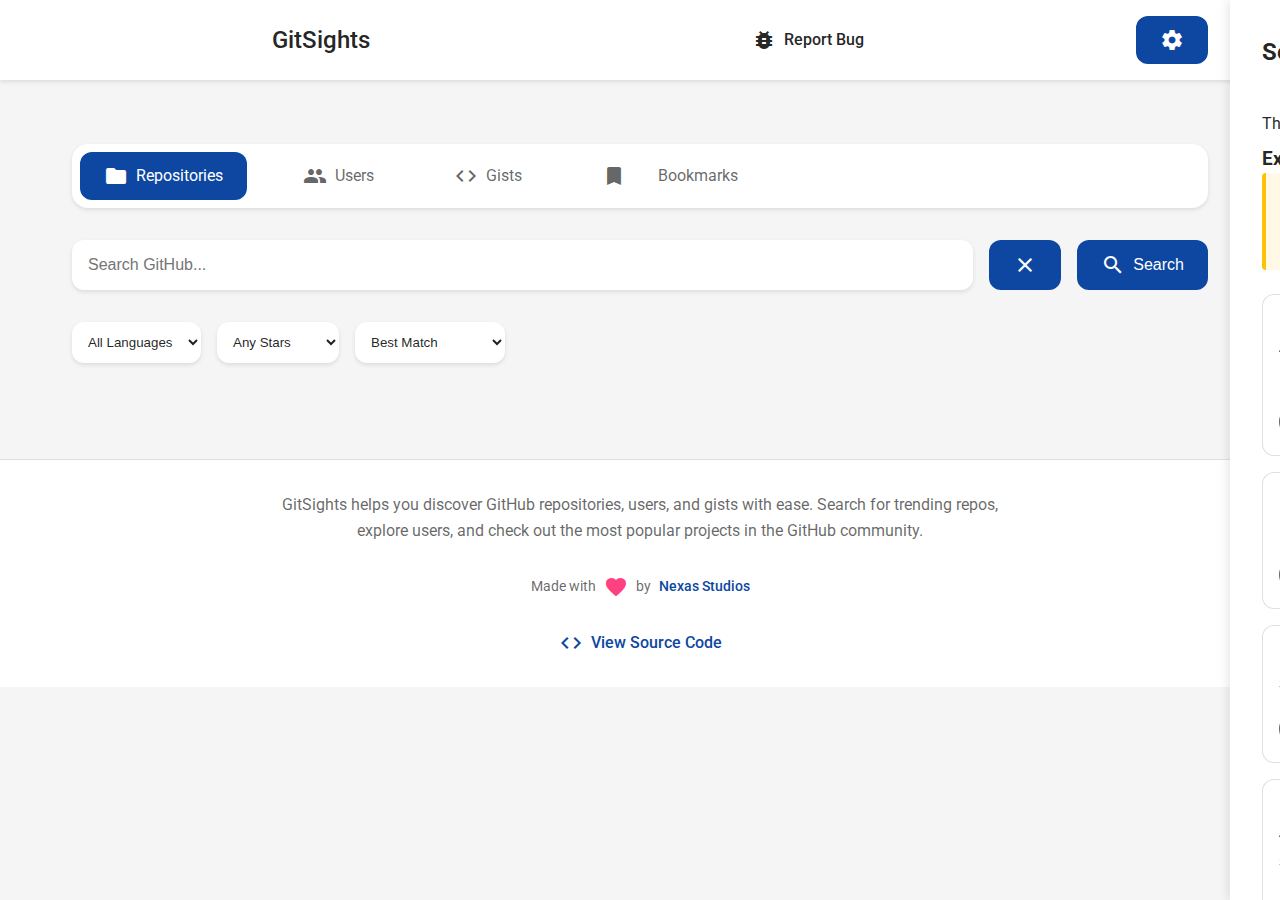
<file: Vsj4vTqp10gHS9tLL.html>
<html><head><base href="/">
<title>GitSights - GitHub Explorer</title>
<link rel="preload" href="https://fonts.googleapis.com/css2?family=Roboto:wght@300;400;500;700&display=swap" as="style">
<link rel="preload" href="https://fonts.googleapis.com/icon?family=Material+Icons" as="style">
<meta charset="UTF-8">
<meta name="viewport" content="width=device-width, initial-scale=1.0">
<meta name="description" content="GitSights - Explore GitHub repositories, users and trends with powerful insights and analytics">
<meta name="theme-color" content="#0d47a1">
<link href="https://fonts.googleapis.com/css2?family=Roboto:wght@300;400;500;700&display=swap" rel="stylesheet">
<link href="https://fonts.googleapis.com/icon?family=Material+Icons" rel="stylesheet">
<style>
:root {
  /* Light theme */
  --primary-light: #0d47a1; /* Darker blue for better contrast */
  
  /* Dark theme - making accent colors darker */
  --primary-dark: #2962ff; /* Darker bright blue for better contrast */
  --surface-dark: #121212;
  --background-dark: #000000;
  --text-primary-dark: rgba(255, 255, 255, 0.98);
  --text-secondary-dark: rgba(255, 255, 255, 0.90);
}

[data-theme="light"] {
  --primary: #0d47a1;
  --surface: #ffffff;
  --background: #f5f5f5;
  --text-primary: rgba(0, 0, 0, 0.87);
  --text-secondary: rgba(0, 0, 0, 0.60);
  --border: rgba(0, 0, 0, 0.12);
  --shadow: rgba(0, 0, 0, 0.1);
}

[data-theme="dark"] {
  --primary: var(--primary-dark);
  --surface: var(--surface-dark);
  --background: var(--background-dark);
  --text-primary: var(--text-primary-dark);
  --text-secondary: var(--text-secondary-dark);
  --border: var(--border-dark);
  --shadow: var(--shadow-dark);
}

* {
  box-sizing: border-box;
  margin: 0;
  padding: 0;
}

body {
  font-family: 'Roboto', sans-serif;
  color: var(--text-primary);
  background: var(--background);
  line-height: 1.5;
  transition: background-color 0.3s, color 0.3s;
}

.container {
  max-width: 1200px;
  margin: 0 auto;
  padding: 2rem;
}

header {
  background: var(--surface);
  padding: 1rem 0;
  box-shadow: 0 2px 4px var(--shadow);
  position: sticky;
  top: 0;
  z-index: 1000;
}

.logo {
  font-size: 1.5rem;
  font-weight: 500;
  display: flex;
  align-items: center;
  gap: 0.5rem;
  color: var(--text-primary);
}

nav {
  display: flex;
  justify-content: space-between;
  align-items: center;
  max-width: 1200px;
  margin: 0 auto;
  padding: 0 2rem;
}

.nav-actions {
  display: flex;
  align-items: center;
  gap: 1rem;
}

.nav-link {
  color: var(--text-primary);
  text-decoration: none;
  display: flex;
  align-items: center;
  gap: 0.5rem;
  padding: 0.5rem;
  border-radius: 8px;
  transition: background-color 0.2s;
}

.nav-link:hover {
  background: linear-gradient(
    135deg,
    rgba(255, 255, 255, 0.1) 0%,
    rgba(255, 255, 255, 0.05) 100%
  );
  transform: translateY(-1px);
}

.theme-toggle {
  background: none;
  border: none;
  color: var(--text-primary);
  cursor: pointer;
  padding: 8px;
  border-radius: 50%;
  transition: background-color 0.2s;
}

.theme-toggle:hover {
  background: var(--shadow);
}

.tabs {
  display: flex;
  gap: 2rem;
  margin: 2rem 0;
  background: var(--surface);
  padding: 0.5rem;
  border-radius: 16px;
  box-shadow: 0 2px 4px var(--shadow);
}

.tab {
  padding: 0.75rem 1.5rem;
  border-radius: 12px;
  cursor: pointer;
  transition: all 0.2s;
  color: var(--text-secondary);
  display: flex;
  align-items: center;
  gap: 0.5rem;
}

.tab:hover {
  background: linear-gradient(
    135deg,
    rgba(var(--primary-rgb), 0.2) 0%,
    rgba(var(--primary-rgb), 0.1) 100%
  );
}

.tab.active {
  background: var(--primary);
  color: white;
}

.search-container {
  position: relative;
  display: flex;
  gap: 1rem;
  margin-bottom: 2rem;
}

input {
  flex: 1;
  padding: 1rem;
  border: none;
  border-radius: 12px;
  background: var(--surface);
  font-size: 1rem;
  color: var(--text-primary);
  box-shadow: 0 2px 4px var(--shadow);
  transition: box-shadow 0.2s;
}

input:focus {
  outline: none;
  box-shadow: 0 4px 8px var(--shadow);
}

button {
  padding: 0.75rem 1.5rem;
  background: var(--primary);
  color: white;
  border: none;
  border-radius: 12px;
  cursor: pointer;
  font-size: 1rem;
  font-weight: 500;
  display: flex;
  align-items: center;
  gap: 0.5rem;
  transition: transform 0.2s, box-shadow 0.2s;
}

button:hover {
  transform: translateY(-1px);
  box-shadow: 0 4px 8px var(--shadow);
}

.results {
  display: grid;
  gap: 1rem;
}

.result-card {
  opacity: 0;
  transform: translateY(20px);
  transition: opacity 0.3s ease, transform 0.3s ease;
  background: linear-gradient(
    135deg,
    rgba(255, 255, 255, 0.1) 0%,
    rgba(255, 255, 255, 0.05) 50%,
    rgba(255, 255, 255, 0.1) 100%
  );
  backdrop-filter: blur(12px);
  border: 1px solid rgba(255, 255, 255, 0.1);
}

.result-card.animate-in {
  opacity: 1;
  transform: translateY(0);
}

[data-theme="light"] .result-card {
  background: linear-gradient(
    135deg,
    rgba(255, 255, 255, 0.9) 0%,
    rgba(255, 255, 255, 0.8) 100%
  );
  backdrop-filter: blur(10px);
  border: 1px solid rgba(0, 0, 0, 0.1);
}

[data-theme="dark"] .result-card {
  background: linear-gradient(
    135deg,
    rgba(30, 30, 30, 0.9) 0%,
    rgba(20, 20, 20, 0.8) 100%
  );
  backdrop-filter: blur(10px);
  border: 1px solid rgba(255, 255, 255, 0.1);
}

.stats {
  display: flex;
  gap: 1rem;
  margin-top: 1rem;
  color: var(--text-secondary);
}

.loading {
  text-align: center;
  padding: 2rem;
  color: var(--text-secondary);
  display: flex;
  flex-direction: column;
  align-items: center;
  gap: 1rem;
}

.loading-spinner {
  display: inline-block;
  width: 50px;
  height: 50px;
  border: 3px solid var(--primary);
  border-radius: 50%;
  border-top-color: transparent;
  animation: spin 1s linear infinite;
  margin: 2rem auto;
}

@keyframes spin {
  0% { transform: rotate(0deg); }
  100% { transform: rotate(360deg); }
}

.filters {
  display: flex;
  gap: 1rem;
  margin-bottom: 1rem;
}

select {
  padding: 0.75rem;
  border: none;
  border-radius: 12px;
  background: var(--surface);
  color: var(--text-primary);
  box-shadow: 0 2px 4px var(--shadow);
}

.user-details {
  margin-top: 1rem;
  padding: 1rem;
  border-radius: 12px;
  background: var(--surface);
  box-shadow: 0 2px 8px rgba(0, 0, 0, 0.1);
  display: none;
}

.user-details.expanded {
  display: block;
}

.expand-btn {
  width: 100%;
  text-align: center;
  padding: 0.5rem;
  margin-top: 1rem;
  background: none;
  border: none;
  color: var(--primary);
  cursor: pointer;
}

.stat-item {
  display: flex;
  align-items: center;
}

.stat-dot {
  margin: 0 0.5rem;
}

.badge {
  display: inline-block;
  padding: 0.25rem 0.5rem;
  border-radius: 12px;
  background-color: rgba(0, 0, 0, 0.1);
  margin-right: 0.5rem;
}

.admin {
  background-color: rgba(255, 0, 0, 0.1);
}

.hireable {
  background-color: rgba(0, 255, 0, 0.1);
}

.bio {
  margin-top: 0.5rem;
}

.experiment {
  background: linear-gradient(
    135deg,
    rgba(255, 255, 255, 0.1) 0%,
    rgba(255, 255, 255, 0.05) 50%,
    rgba(255, 255, 255, 0.1) 100%
  );
  backdrop-filter: blur(12px);
  border: 1px solid var(--border);
  border-radius: 12px;
  padding: 1rem;
  margin-bottom: 1rem;
  transition: transform 0.2s, box-shadow 0.2s;
}

.experiment:hover {
  transform: translateY(-2px);
  box-shadow: 0 4px 12px var(--shadow);
}

.experiment-info {
  display: flex;
  flex-direction: column;
  gap: 0.5rem;
  margin-bottom: 1rem;
}

.experiment-label {
  display: flex;
  align-items: center;
  flex-wrap: wrap;
  font-weight: 500;
  color: var(--text-primary);
}

.experiment-description {
  color: var(--text-secondary);
  font-size: 0.9rem;
}

/* Switch styling */
.switch {
  position: relative;
  display: inline-block;
  width: 60px;
  height: 34px;
}

.switch input {
  opacity: 0;
  width: 0;
  height: 0;
}

.slider {
  position: absolute;
  cursor: pointer;
  top: 0;
  left: 0;
  right: 0;
  bottom: 0;
  background-color: var(--text-secondary);
  transition: .4s;
  border-radius: 34px;
}

.slider:before {
  position: absolute;
  content: "";
  height: 26px;
  width: 26px;
  left: 4px;
  bottom: 4px;
  background-color: white;
  transition: .4s;
  border-radius: 50%;
}

input:checked + .slider {
  background-color: var(--primary);
}

input:checked + .slider:before {
  transform: translateX(26px);
}

.settings-menu {
  width: 90vw;
  max-width: 450px; /* Increased width */
  overflow-y: auto;
  max-height: 100vh;
}

.experiments-warning {
  background: rgba(255, 193, 7, 0.1);
  border-left: 4px solid #ffc107;
  padding: 1rem;
  margin-bottom: 1.5rem;
  border-radius: 4px;
  font-size: 0.9rem;
  color: var(--text-secondary);
}

.performance-mode .result-card {
  transition: none;
  will-change: transform;
}

.performance-mode .animate-in {
  animation-duration: 0.2s;
}

.highlight {
  background: linear-gradient(120deg, rgba(41, 98, 255, 0.2) 0%, rgba(41, 98, 255, 0.1) 100%);
  padding: 0.1em 0.2em;
  border-radius: 3px;
  font-weight: 500;
}

.performance-mode .highlight {
  transition: none;
}

a {
  color: var(--primary);
  text-decoration: none;
  transition: all 0.2s ease;
  font-weight: 500;
}

a:hover {
  color: #1565c0; /* Darker shade for hover */
  text-decoration: underline;
}

.action-link {
  display: inline-flex;
  align-items: center;
  gap: 0.5rem;
  padding: 0.5rem 1rem;
  background: var(--primary);
  color: white;
  border-radius: 8px;
  transition: all 0.3s ease;
  text-decoration: none;
  font-weight: 500;
}

.action-link:hover {
  transform: translateY(-2px);
  box-shadow: 0 4px 12px rgba(13, 71, 161, 0.3);
  text-decoration: none;
  background: #1565c0;
}

.action-buttons {
  display: flex;
  gap: 1rem;
  margin-top: 1rem;
  flex-wrap: wrap;
}

.footer-description {
  max-width: 800px;
  margin: 0 auto 1.5rem;
  line-height: 1.6;
  color: var(--text-secondary);
  padding: 0 1rem;
}

.footer-logo {
  font-size: 0.9rem;
  color: var(--text-secondary);
  text-decoration: none;
  display: flex;
  align-items: center;
  gap: 0.5rem;
  justify-content: center;
  margin: 2rem auto;
}

.footer-links {
  display: flex;
  justify-content: center;
  gap: 1rem;
  margin-top: 1rem;
}

.footer-links a {
  color: var(--primary);
  text-decoration: none;
  display: flex;
  align-items: center;
  gap: 0.5rem;
}

footer {
  margin-top: 3rem;
  padding: 2rem 1rem;
  background: var(--surface);
  text-align: center;
  border-top: 1px solid var(--border);
  color: var(--text-secondary);
}

.action-btn {
  background: var(--primary);
  color: white;
  padding: 0.5rem 1rem;
  border-radius: 8px;
  display: inline-flex;
  align-items: center;
  gap: 0.5rem;
  margin: 0.5rem;
  transition: all 0.3s ease;
}

.action-btn:hover {
  transform: translateY(-2px);
  box-shadow: 0 4px 12px rgba(33, 150, 243, 0.3);
}

.user-stats {
  display: flex;
  align-items: center;
  gap: 1rem;
  padding: 1rem;
  margin: 1rem 0;
  background: linear-gradient(to right, var(--primary) 0%, #64b5f6 100%);
  border-radius: 12px;
  color: white;
}

.animated-icon {
  animation: pulse 2s infinite;
}

.material-icons.spin {
  animation: spin 2s linear infinite;
}

.settings-menu {
  position: fixed;
  top: 0;
  right: -400px;
  width: 90vw; /* Change from fixed 400px */
  max-width: 450px;
  height: 100vh;
  background: var(--surface);
  box-shadow: -2px 0 10px var(--shadow);
  padding: 2rem;
  transition: right 0.3s ease;
  z-index: 2000;
  overflow-y: auto;
  max-height: 100vh;
}

.settings-menu.open {
  right: 0;
}

.settings-overlay {
  position: fixed;
  top: 0;
  left: 0;
  width: 100vw;
  height: 100vh;
  background: rgba(0, 0, 0, 0.5);
  opacity: 0;
  visibility: hidden;
  transition: all 0.3s ease;
  z-index: 1999;
}

.settings-overlay.open {
  opacity: 1;
  visibility: visible;
}

.settings-header {
  display: flex;
  justify-content: space-between;
  align-items: center;
  margin-bottom: 2rem;
}

.close-settings {
  background: none;
  border: none;
  color: var(--text-primary);
  cursor: pointer;
  padding: 8px;
  border-radius: 50%;
  transition: background-color 0.2s;
}

.close-settings:hover {
  background: var(--shadow);
}

/* Notification styles */
.notification {
  position: fixed;
  bottom: 20px;
  left: 50%;
  transform: translateX(-50%);
  padding: 1rem;
  border-radius: 8px;
  color: white;
  z-index: 1000;
  opacity: 0;
  transition: opacity 0.5s ease;
}

.notification.success {
  background-color: green;
}

.notification.error {
  background-color: red;
}

.notification.info {
  background-color: blue;
}

/* Add these CSS changes to fix mobile UI */
@media (max-width: 768px) {
  .container {
    padding: 1rem;
  }
  
  .tabs {
    flex-wrap: wrap;
    gap: 0.5rem;
  }
  
  .tab {
    flex: 1 1 calc(50% - 0.5rem);
    min-width: 120px;
    justify-content: center;
  }
  
  .search-container {
    flex-direction: column;
  }
  
  .filters {
    flex-wrap: wrap;
    gap: 0.5rem;
  }
  
  select {
    width: 100%;
  }
  
  .action-buttons {  
    flex-direction: column;
    width: 100%;
  }

  .action-link {
    width: 100%;
    justify-content: center;
  }

  .user-stats {
    flex-direction: column;
    align-items: flex-start;
    gap: 0.5rem;
  }

  .stat-dot {
    display: none;
  }
}

.avatar {
  width: 50px;
  height: 50px;
  border-radius: 50%;
  margin-right: 1rem;
}

.creator-badge {
  background: linear-gradient(135deg, #ff4081 0%, #ff6b6b 100%);
  color: white;
  padding: 4px 8px;
  border-radius: 12px;
  font-size: 0.8rem;
  font-weight: 500;
  margin-left: 8px;
  display: inline-flex;
  align-items: center;
  gap: 4px;
}

.result-header {
  display: flex;
  align-items: center;
  gap: 1rem;
  margin-bottom: 1rem;
}

.result-header > div {
  flex: 1;
}

.coming-soon-badge {
  background: linear-gradient(135deg, #ff4081 0%, #ff6b6b 100%);
  color: white;
  padding: 2px 8px;
  border-radius: 12px;
  font-size: 0.8rem;
  font-weight: 500;
  margin-left: 8px;
  display: inline-flex;
  align-items: center;
  gap: 4px;
}
</style>
</head>
<body>
<header>
  <nav>
    <div class="logo">
      <span class="material-icons">insights</span>
      GitSights
    </div>
    <div class="nav-actions">
      <a href="https://github.com/155601-Mikey/GBW-GitBoard-Web-/issues" class="nav-link" target="_blank">
        <span class="material-icons">bug_report</span>
        Report Bug
      </a>
      <button class="theme-toggle" onclick="toggleTheme()">
        <span class="material-icons">dark_mode</span>
      </button>
      <button onclick="toggleSettings()">
        <span class="material-icons">settings</span>
      </button>
    </div>
  </nav>
</header>

<div class="container">
  <div class="tabs">
    <div class="tab active" onclick="switchTab('repos')">
      <span class="material-icons animated-icon">folder</span>
      Repositories
    </div>
    <div class="tab" onclick="switchTab('users')">
      <span class="material-icons animated-icon">people</span>
      Users
    </div>
    <div class="tab" onclick="switchTab('gists')">
      <span class="material-icons animated-icon">code</span>
      Gists
    </div>
    <div class="tab" onclick="switchTab('bookmarks')">
      <span class="material-icons animated-icon">bookmarks</span>
      Bookmarks
    </div>
  </div>

  <div class="search-container">
    <input type="text" id="searchInput" placeholder="Search GitHub...">
    <button class="clear-search" onclick="clearSearch()">
      <span class="material-icons">clear</span>
    </button>
    <button onclick="search()">
      <span class="material-icons">search</span>
      Search
    </button>
  </div>
  
  <div class="filters" id="repoFilters">
    <select id="language">
      <option value="">All Languages</option>
      <option value="javascript">JavaScript</option>
      <option value="python">Python</option>
      <option value="java">Java</option>
      <option value="cpp">C++</option>
    </select>
    
    <select id="stars">
      <option value="">Any Stars</option>
      <option value="1000">>1000 stars</option>
      <option value="10000">>10000 stars</option>
      <option value="50000">>50000 stars</option>
    </select>

    <select id="sort">
      <option value="best-match">Best Match</option>
      <option value="stars">Most Stars</option>
      <option value="forks">Most Forks</option>
      <option value="updated">Recently Updated</option>
    </select>
  </div>

  <div class="results" id="results">
    <!-- Results will be populated here -->
  </div>
</div>

<div class="settings-overlay" onclick="toggleSettings()"></div>
<div class="settings-menu">
  <div class="settings-header">
    <h2>Settings</h2>
    <button class="close-settings" onclick="toggleSettings()">
      <span class="material-icons">close</span>
    </button>
  </div>
  
  <div class="settings-option">
    <label>Theme</label>
    <select id="themeSelect" onchange="updateTheme()">
      <option value="system">System Default</option>
      <option value="light">Light</option>
      <option value="dark">Dark</option>
    </select>
  </div>

  <div class="settings-option">
    <h3>Experimental Features</h3>
    <div class="experiments-warning">
      <strong>Warning:</strong> These experimental features are in development and may not work as expected or could cause issues. Enable at your own risk.
    </div>
    
    <div class="experiment">
      <div class="experiment-info">
        <div class="experiment-label">
          <span class="material-icons">auto_awesome</span>
          <span>Animated Cards</span>
        </div>
        <div class="experiment-description">Enable smooth animations for result cards</div>
      </div>
      <label class="switch">
        <input type="checkbox" id="animatedCards">
        <span class="slider"></span>
      </label>
    </div>

    <div class="experiment">
      <div class="experiment-info">
        <div class="experiment-label">
          <span class="material-icons">highlight</span>
          <span>Keyword Highlighting</span>
        </div>
        <div class="experiment-description">Highlight search terms in results</div>
      </div>
      <label class="switch">
        <input type="checkbox" id="keywordHighlight">
        <span class="slider"></span>
      </label>
    </div>

    <div class="experiment">
      <div class="experiment-info">
        <div class="experiment-label">
          <span class="material-icons">bolt</span>
          <span>Real-time Search</span>
        </div>
        <div class="experiment-description">Search as you type</div>
      </div>
      <label class="switch">
        <input type="checkbox" id="realTimeSearch">
        <span class="slider"></span>
      </label>
    </div>

    <div class="experiment">
      <div class="experiment-info">
        <div class="experiment-label">
          <span class="material-icons">analytics</span>
          <span>Advanced Statistics</span>
        </div>
        <div class="experiment-description">Show detailed repository and user statistics</div>
      </div>
      <label class="switch">
        <input type="checkbox" id="advancedStats">
        <span class="slider"></span>
      </label>
    </div>

    <div class="experiment">
      <div class="experiment-info">
        <div class="experiment-label">
          <span class="material-icons">speed</span>
          <span>Performance Mode</span>
        </div>
        <div class="experiment-description">Optimize rendering for better performance</div>
      </div>
      <label class="switch">
        <input type="checkbox" id="performanceMode">
        <span class="slider"></span>
      </label>
    </div>

    <div class="settings-option">
      <h3>Coming Soon</h3>
      <div class="experiment">
        <div class="experiment-info">
          <div class="experiment-label">
            <span class="material-icons">compare</span>
            <span>GitHub Comparer</span>
            <span class="coming-soon-badge">Coming Soon</span>
          </div>
          <div class="experiment-description">Compare GitHub repositories and users</div>
        </div>
      </div>
    </div>
  </div>
</div>

<footer>
  <p class="footer-description">
    GitSights helps you discover GitHub repositories, users, and gists with ease. Search for trending repos, explore users, and check out the most popular projects in the GitHub community.
  </p>
  <div class="footer-logo">
    Made with <span class="material-icons" style="color: #ff4081;">favorite</span> by 
    <a href="https://155601-mikey.github.io/155601-mikey/" target="_blank">Nexas Studios</a>
  </div>
  <div class="footer-links">
    <a href="https://github.com/155601-Mikey/GBW-GitBoard-Web-" target="_blank">
      <span class="material-icons">code</span>
      View Source Code
    </a>
  </div>
</footer>

<div id="notificationContainer"></div>

<script>
let currentTab = 'repos';
let loading = false;
let bookmarks = JSON.parse(localStorage.getItem('bookmarks') || '[]');

function showNotification(message, type = 'info') {
  const notification = document.createElement('div');
  notification.className = `notification ${type}`;
  notification.innerHTML = `
    <span class="material-icons">${type === 'error' ? 'error' : type === 'success' ? 'check_circle' : 'info'}</span>
    ${message}
  `;
  document.getElementById('notificationContainer').appendChild(notification);
  
  // Show the notification
  setTimeout(() => {
    notification.style.opacity = '1';
  }, 10);
  
  // Automatically dismiss after 3 seconds
  setTimeout(() => {
    notification.style.opacity = '0';
    setTimeout(() => {
      notification.remove();
    }, 500); // Wait for fade out to finish before removing
  }, 3000);
}

function toggleTheme() {
  const body = document.body;
  const currentTheme = body.getAttribute('data-theme');
  const newTheme = currentTheme === 'dark' ? 'light' : 'dark';
  body.setAttribute('data-theme', newTheme);
  localStorage.setItem('theme', newTheme);
  
  const themeIcon = document.querySelector('.theme-toggle .material-icons');
  themeIcon.textContent = newTheme === 'dark' ? 'light_mode' : 'dark_mode';
  
  // Force reflow to ensure styles are applied
  document.body.offsetHeight;
}

function toggleSettings() {
  document.querySelector('.settings-menu').classList.toggle('open');
  document.querySelector('.settings-overlay').classList.toggle('open');
}

function updateTheme() {
  const select = document.getElementById('themeSelect');
  const theme = select.value;

  if (theme === 'system') {
    const systemTheme = window.matchMedia('(prefers-color-scheme: dark)').matches ? 'dark' : 'light';
    document.body.setAttribute('data-theme', systemTheme);
  } else {
    document.body.setAttribute('data-theme', theme);
  }
  
  localStorage.setItem('theme-preference', theme);
}

function switchTab(tab) {
  currentTab = tab;
  document.querySelectorAll('.tab').forEach(t => t.classList.remove('active'));
  
  const tabElement = document.querySelector(`.tab:nth-child(${
    tab === 'repos' ? 1 : 
    tab === 'users' ? 2 : 
    tab === 'gists' ? 3 : 4
  })`);
  
  tabElement.classList.add('active');
  
  document.getElementById('repoFilters').style.display = tab === 'repos' ? 'flex' : 'none';
  
  const resultsDiv = document.getElementById('results');
  resultsDiv.style.opacity = '0';
  
  setTimeout(() => {
    resultsDiv.innerHTML = '';
    resultsDiv.classList.add('tab-content');
    resultsDiv.style.opacity = '1';
    
    const input = document.getElementById('searchInput');
    input.placeholder = `Search GitHub ${
      tab === 'repos' ? 'repositories' : 
      tab === 'users' ? 'users' : 
      tab === 'gists' ? 'gists' : 'bookmarks'
    }...`;
    
    if (tab === 'bookmarks') {
      showBookmarks();
    }
  }, 300);
}

function clearSearch() {
  const input = document.getElementById('searchInput');
  input.value = '';
  input.focus();
  document.querySelector('.clear-search').classList.remove('visible');
}

function toggleBookmark(item) {
  const index = bookmarks.findIndex(b => b.id === item.id);
  if (index === -1) {
    bookmarks.push(item);
  } else {
    bookmarks.splice(index, 1);
  }
  localStorage.setItem('bookmarks', JSON.stringify(bookmarks));
  renderResults(currentTab === 'bookmarks' ? bookmarks : [item]);
}

function showBookmarks() {
  const results = document.getElementById('results');
  const searchQuery = document.getElementById('searchInput').value.toLowerCase();
  
  let filteredBookmarks = bookmarks;
  if (searchQuery) {
    filteredBookmarks = bookmarks.filter(item => {
      const searchableText = [
        item.full_name,
        item.description,
        item.language,
        item.login,
        item.bio
      ].filter(Boolean).join(' ').toLowerCase();
      
      return searchQuery.split(' ').every(term => 
        searchableText.includes(term.toLowerCase())
      );
    });
  }
  
  if (filteredBookmarks.length === 0) {
    results.innerHTML = '<div class="loading">No bookmarks found</div>';
    return;
  }
  
  renderResults(filteredBookmarks);
  
  // Apply highlighting if enabled
  if (document.getElementById('keywordHighlight')?.checked) {
    highlightKeywords(searchQuery);
  }
}

async function expandUserDetails(username) {
  const userCard = document.querySelector(`[data-username="${username}"]`);
  const detailsSection = userCard.querySelector('.user-details');
  
  if (!detailsSection.classList.contains('expanded')) {
    try {
      detailsSection.innerHTML = '<div class="loading"><div class="loading-spinner"></div><p>Loading profile...</p></div>';
      detailsSection.classList.add('expanded');

      const [userDetails, repos] = await Promise.all([
        fetch(`https://api.github.com/users/${username}`).then(r => r.json()),
        fetch(`https://api.github.com/users/${username}/repos?sort=stars&per_page=5`).then(r => r.json())
      ]);

      detailsSection.innerHTML = `
        <div class="user-profile-details">
          <div class="user-stats">
            <div class="stat-item">
              <span class="material-icons">people</span>
              ${userDetails.followers} followers
            </div>
            <span class="stat-dot">•</span>
            <div class="stat-item">
              <span class="material-icons">person_add</span>
              ${userDetails.following} following
            </div>
            <span class="stat-dot">•</span>
            <div class="stat-item">
              <span class="material-icons">code</span>
              ${userDetails.public_repos} repositories
            </div>
          </div>
          
          <div class="user-badges">
            ${userDetails.site_admin ? '<span class="badge admin">Admin</span>' : ''}
            ${userDetails.hireable ? '<span class="badge hireable">Open to Work</span>' : ''}
            ${userDetails.bio ? `<div class="bio">${userDetails.bio}</div>` : ''}
          </div>

          <h3>Top Repositories</h3>
          <div class="user-repos">
            ${repos.map(repo => `
              <div class="result-card animate-in">
                <h4><a href="${repo.html_url}" target="_blank" rel="noopener">${repo.name}</a></h4>
                <p>${repo.description || 'No description available'}</p>
                <div class="stats">
                  <span><span class="material-icons">star</span>${repo.stargazers_count}</span>
                  <span class="stat-dot">•</span>
                  <span><span class="material-icons">fork_right</span>${repo.forks_count}</span>
                  ${repo.language ? `
                    <span class="stat-dot">•</span>
                    <span><span class="material-icons">code</span>${repo.language}</span>
                  ` : ''}
                </div>
                <div class="action-buttons">
                  <a href="${repo.html_url}" target="_blank" rel="noopener" class="action-link">
                    <span class="material-icons">code</span>View Source
                  </a>
                  ${repo.homepage ? `
                    <a href="${repo.homepage}" target="_blank" rel="noopener" class="action-link">
                      <span class="material-icons">link</span>Visit Website
                    </a>
                  ` : ''}
                </div>
              </div>
            `).join('')}
          </div>
        </div>
      `;
    } catch (error) {
      console.error('Error loading user details:', error);
      detailsSection.innerHTML = '<div class="error">Error loading user details. Please try again.</div>';
    }
  } else {
    detailsSection.classList.remove('expanded');
  }
}

async function search() {
  if (loading) return;
  
  const query = document.getElementById('searchInput').value.trim();
  if (!query) {
    showNotification('Please enter a search term', 'error');
    return;
  }
  
  loading = true;
  const results = document.getElementById('results');
  results.innerHTML = '<div class="loading"><div class="loading-spinner"></div><p>Searching...</p></div>';
  
  try {
    let endpoint = '';
    const language = document.getElementById('language').value;
    const stars = document.getElementById('stars').value;
    const sort = document.getElementById('sort').value;
    
    let queryParams = `${query}`;
    if (language) queryParams += `+language:${language}`;
    if (stars) queryParams += `+stars:>=${stars}`;
    
    switch(currentTab) {
      case 'repos':
        endpoint = `https://api.github.com/search/repositories?q=${encodeURIComponent(queryParams)}`;
        if (sort !== 'best-match') {
          endpoint += `&sort=${sort}&order=desc`;
        }
        break;
      case 'users':
        endpoint = `https://api.github.com/search/users?q=${encodeURIComponent(query)}`;
        break;
      case 'gists':
        endpoint = `https://api.github.com/search/repositories?q=${encodeURIComponent(query)}+fork:true+filename:${encodeURIComponent(query)}`; // Use repositories endpoint with gist filter
        break;
    }

    console.log('Fetching:', endpoint); // Debug log
    
    const response = await fetch(endpoint);
    if (!response.ok) {
      throw new Error(`GitHub API error: ${response.statusText}`);
    }
    
    const data = await response.json();
    
    console.log('Response:', data); // Debug log
    
    if (data.items && data.items.length > 0) {
      results.innerHTML = '';
      renderResults(data.items);
    } else {
      results.innerHTML = '<div class="loading">No results found</div>';
    }
    
  } catch (error) {
    console.error('Search error:', error);
    const errorMessage = error.response?.status === 403 ? 
      'API rate limit exceeded. Please try again later.' :
      'Search failed. Please try again.';
    showNotification(errorMessage, 'error');
    results.innerHTML = `<div class="loading">${errorMessage}</div>`;
  } finally {
    loading = false;
  }
}

// Add touch event handling for mobile
document.addEventListener('DOMContentLoaded', () => {
  const settingsMenu = document.querySelector('.settings-menu');
  let touchStartX = 0;
  
  settingsMenu.addEventListener('touchstart', (e) => {
    touchStartX = e.touches[0].clientX;
  });
  
  settingsMenu.addEventListener('touchmove', (e) => {
    const touchEndX = e.touches[0].clientX;
    const diff = touchStartX - touchEndX;
    
    if (diff > 50) { // Swipe left
      toggleSettings();
    }
  });
  
  // Prevent zoom on double tap for mobile
  let lastTap = 0;
  document.addEventListener('touchend', (e) => {
    const now = Date.now();
    const DOUBLE_TAP_DELAY = 300;
    
    if (now - lastTap < DOUBLE_TAP_DELAY) {
      e.preventDefault();
    }
    
    lastTap = now;
  }, false);
});

// Add performance optimizations
const observer = new IntersectionObserver((entries) => {
  entries.forEach(entry => {
    if (entry.isIntersecting) {
      entry.target.classList.add('animate-in');
      observer.unobserve(entry.target); // Stop observing once animated
    }
  });
}, {
  threshold: 0.1,
  rootMargin: '50px'
});

// Optimize rendering
function renderResults(items) {
  const results = document.getElementById('results');
  
  if (!items || items.length === 0) {
    results.innerHTML = '<div class="loading">No results found</div>';
    return;
  }

  const fragment = document.createDocumentFragment();
  
  items.forEach(item => {
    const card = document.createElement('div');
    card.className = 'result-card animate-in';
    
    if (currentTab === 'repos' || (currentTab === 'bookmarks' && item.full_name)) {
      // Repository card
      card.innerHTML = `
        <div class="result-header">
          <h3>
            <a href="${item.html_url}" target="_blank" rel="noopener">${item.full_name}</a>
          </h3>
          <button class="bookmark-btn" onclick="toggleBookmark(${JSON.stringify(item).replace(/"/g, '&quot;')})">
            <span class="material-icons">${bookmarks.some(b => b.id === item.id) ? 'bookmark' : 'bookmark_border'}</span>
          </button>
        </div>
        <p>${item.description || 'No description available'}</p>
        <div class="stats">
          <span><span class="material-icons">star</span>${item.stargazers_count || 0}</span>
          <span class="stat-dot">•</span>
          <span><span class="material-icons">fork_right</span>${item.forks_count || 0}</span>
          <span class="stat-dot">•</span>
          <span><span class="material-icons">remove_red_eye</span>${item.watchers_count || 0}</span>
          ${item.language ? `
            <span class="stat-dot">•</span>
            <span><span class="material-icons">code</span>${item.language}</span>
          ` : ''}
        </div>
        <div class="action-buttons" style="margin-top: 1rem;">
          <a href="${item.html_url}" target="_blank" rel="noopener" class="action-link">
            <span class="material-icons">code</span>View Source
          </a>
          ${item.homepage ? `
            <a href="${item.homepage}" target="_blank" rel="noopener" class="action-link">
              <span class="material-icons">link</span>Visit Website
            </a>
          ` : ''}
        </div>
      `;
    } else if (currentTab === 'users' || (currentTab === 'bookmarks' && item.login)) {
      // Check if user is a creator
      const isCreator = ['155601-Mikey', 'DevMikey123'].includes(item.login);
      
      card.setAttribute('data-username', item.login);
      card.innerHTML = `
        <div class="result-header">
          <img src="${item.avatar_url}" alt="${item.login}" class="avatar">
          <div>
            <h3>
              <a href="${item.html_url}" target="_blank" rel="noopener">
                ${item.login}
              </a>
              ${isCreator ? `
                <span class="creator-badge">
                  <span class="material-icons">verified</span>
                  GitSights Creator
                </span>
              ` : ''}
            </h3>
            <button onclick="expandUserDetails('${item.login}')" class="action-link">
              <span class="material-icons">expand_more</span>
              View Profile
            </button>
          </div>
          <button class="bookmark-btn" onclick="toggleBookmark(${JSON.stringify(item).replace(/"/g, '&quot;')})">
            <span class="material-icons">${bookmarks.some(b => b.id === item.id) ? 'bookmark' : 'bookmark_border'}</span>
          </button>
        </div>
        <div class="user-details"></div>
      `;
    } else if (currentTab === 'gists') {
      // Gist card
      card.innerHTML = `
        <div class="result-header">
          <h3>
            <a href="${item.html_url}" target="_blank" rel="noopener">${item.description || 'Untitled Gist'}</a>
          </h3>
          <button class="bookmark-btn" onclick="toggleBookmark(${JSON.stringify(item).replace(/"/g, '&quot;')})">
            <span class="material-icons">${bookmarks.some(b => b.id === item.id) ? 'bookmark' : 'bookmark_border'}</span>
          </button>
        </div>
        <div class="stats">
          <span><span class="material-icons">code</span>${item.language || 'Plain text'}</span>
          ${item.updated_at ? `
            <span class="stat-dot">•</span>
            <span><span class="material-icons">history</span>${new Date(item.updated_at).toLocaleDateString()}</span>
          ` : ''}
        </div>
        <div class="action-buttons">
          <a href="${item.html_url}" target="_blank" rel="noopener" class="action-link">
            <span class="material-icons">code</span>View Gist
          </a>
        </div>
      `;
    }
    
    observer.observe(card);
    fragment.appendChild(card);
  });
  
  results.innerHTML = '';
  results.appendChild(fragment);
}

// Add requestAnimationFrame for smooth animations
function animateElements() {
  requestAnimationFrame(() => {
    document.querySelectorAll('.animate-in').forEach(el => {
      el.style.opacity = '1';
      el.style.transform = 'translateY(0)';
    });
  });
}

// Remove from the experiments list
function initializeExperiments() {
  // Define available experiments
  const experiments = [
    'animatedCards',
    'keywordHighlight', 
    'realTimeSearch',
    'advancedStats',
    'performanceMode'
  ];

  // Only try to initialize experiments that have corresponding DOM elements
  experiments.forEach(feature => {
    const element = document.getElementById(feature);
    if (element) {
      const enabled = localStorage.getItem(`experiment-${feature}`) === 'true';
      element.checked = enabled;
      if (enabled) toggleExperiment(feature);
    }
  });
}

// Initialize
document.getElementById('repoFilters').style.display = 'flex';
// Set initial theme
const savedTheme = localStorage.getItem('theme') || 'light';
document.body.setAttribute('data-theme', savedTheme);
const themeIcon = document.querySelector('.theme-toggle .material-icons');
themeIcon.textContent = savedTheme === 'dark' ? 'light_mode' : 'dark_mode';

// Initialize theme system
function initializeTheme() {
  const savedPreference = localStorage.getItem('theme-preference') || 'system';
  document.getElementById('themeSelect').value = savedPreference;
  updateTheme();
  
  // Listen for system theme changes
  window.matchMedia('(prefers-color-scheme: dark)').addEventListener('change', updateTheme);
}

// Call initializations
document.addEventListener('DOMContentLoaded', () => {
  initializeTheme();
  
  // Small delay to ensure DOM is fully loaded
  setTimeout(() => {
    initializeExperiments();
  }, 100);
});

// Add this function to fix the "toggleExperiment is not defined" error
function toggleExperiment(feature) {
  const enabled = document.getElementById(feature).checked;
  localStorage.setItem(`experiment-${feature}`, enabled);
  
  switch(feature) {
    case 'animatedCards':
      document.body.classList.toggle('animated-cards', enabled);
      break;
      
    case 'keywordHighlight':
      // Apply keyword highlighting to existing results
      if (enabled) {
        const searchQuery = document.getElementById('searchInput').value.trim();
        if (searchQuery) {
          highlightKeywords(searchQuery);
        }
      } else {
        // Remove highlights
        document.querySelectorAll('.highlight').forEach(el => {
          el.outerHTML = el.textContent;
        });
      }
      break;
      
    case 'realTimeSearch':
      if (enabled) {
        document.getElementById('searchInput').addEventListener('input', debounce(search, 500));
      } else {
        document.getElementById('searchInput').removeEventListener('input', debounce(search, 500));
      }
      break;
      
    case 'advancedStats':
      // Toggle advanced statistics visibility
      document.querySelectorAll('.advanced-stat').forEach(el => {
        el.style.display = enabled ? 'flex' : 'none';
      });
      break;
      
    case 'performanceMode':
      document.body.classList.toggle('performance-mode', enabled);
      break;
  }
}

// Helper function for debouncing real-time search
function debounce(func, wait) {
  let timeout;
  return function executedFunction(...args) {
    const later = () => {
      clearTimeout(timeout);
      func(...args);
    };
    clearTimeout(timeout);
    timeout = setTimeout(later, wait);
  };
}

// Helper function for keyword highlighting
function highlightKeywords(query) {
  if (!query) return;
  
  const words = query.toLowerCase().split(' ').filter(word => word.length > 2);
  const results = document.querySelectorAll('.result-card');
  
  results.forEach(card => {
    const textNodes = getAllTextNodes(card);
    textNodes.forEach(node => {
      let text = node.textContent;
      if (node.parentNode.tagName === 'A' || node.parentNode.tagName === 'BUTTON') return;
      
      words.forEach(word => {
        const regex = new RegExp(`(${word})`, 'gi');
        text = text.replace(regex, '<span class="highlight">$1</span>');
      });
      
      if (text !== node.textContent) {
        const span = document.createElement('span');
        span.innerHTML = text;
        node.parentNode.replaceChild(span, node);
      }
    });
  });
}

// Helper function to get all text nodes
function getAllTextNodes(element) {
  const nodes = [];
  const walk = document.createTreeWalker(
    element,
    NodeFilter.SHOW_TEXT,
    null,
    false
  );
  
  let node;
  while (node = walk.nextNode()) {
    if (node.parentNode.tagName !== 'SCRIPT' && 
        node.parentNode.tagName !== 'STYLE' &&
        node.textContent.trim()) {
      nodes.push(node);
    }
  }
  
  return nodes;
}
</script>
</body></html>
</file>
